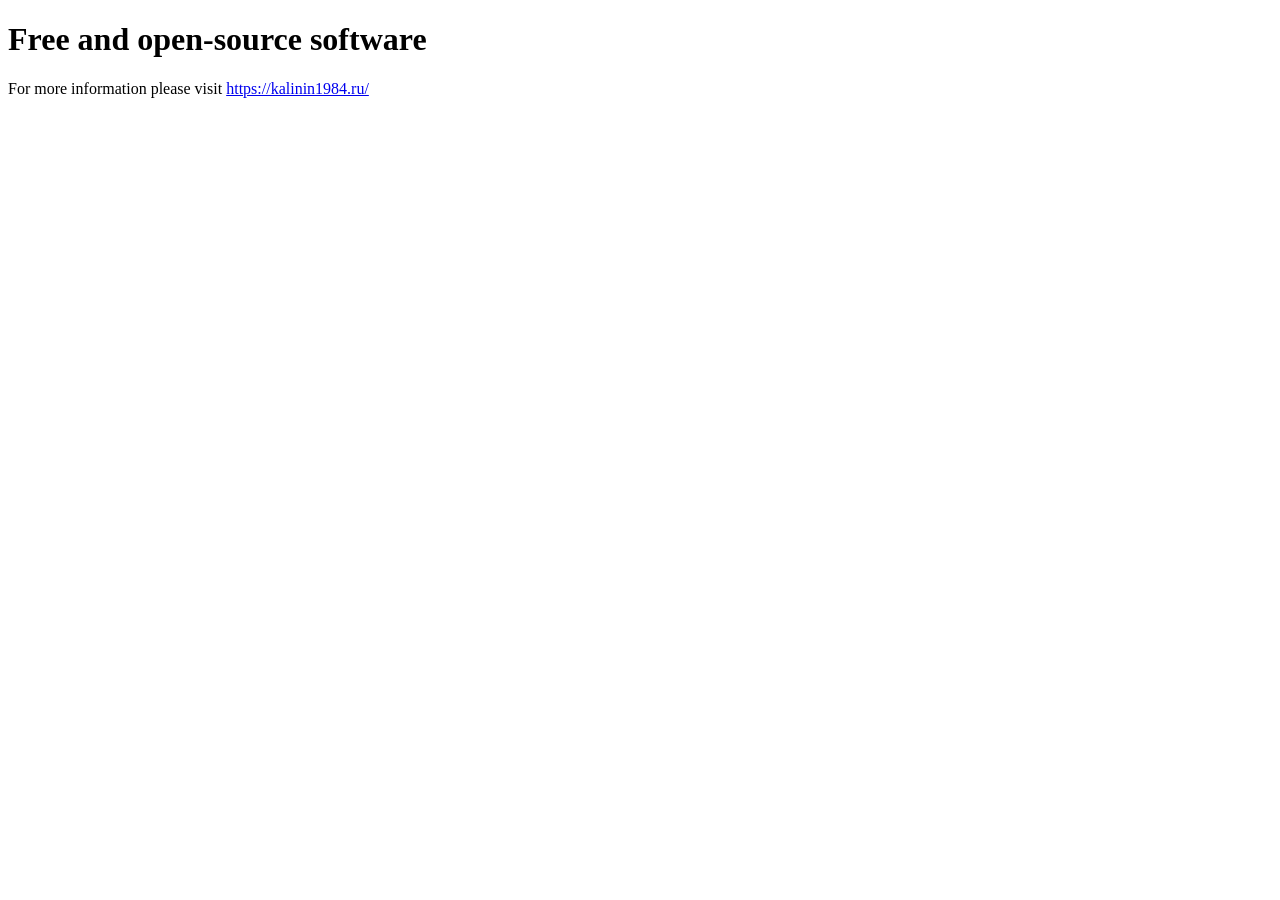
<file: index.html>
<!DOCTYPE html>
<html>
<head>
<meta charset="utf-8" />
<meta name="viewport" content="width=device-width, initial-scale=1.0" />
<link rel="shortcut icon" type="image/x-icon" href="/favicon.png" />
<title>Free and open-source software</title>
<!-- Yandex.Metrika counter -->
<script type="text/javascript" >
   (function(m,e,t,r,i,k,a){m[i]=m[i]||function(){(m[i].a=m[i].a||[]).push(arguments)};
   m[i].l=1*new Date();
   for (var j = 0; j < document.scripts.length; j++) {if (document.scripts[j].src === r) { return; }}
   k=e.createElement(t),a=e.getElementsByTagName(t)[0],k.async=1,k.src=r,a.parentNode.insertBefore(k,a)})
   (window, document, "script", "https://mc.yandex.ru/metrika/tag.js", "ym");

   ym(54941365, "init", {
        clickmap:true,
        trackLinks:true,
        accurateTrackBounce:true,
        webvisor:true
   });
</script>
<noscript><div><img src="https://mc.yandex.ru/watch/54941365" style="position:absolute; left:-9999px;" alt="" /></div></noscript>
<!-- /Yandex.Metrika counter -->
</head>
<body>
<h1>Free and open-source software</h1>
<p>For more information please visit <a href="https://kalinin1984.ru/" target="_blank">https://kalinin1984.ru/</a></p>
</body>
</html>
</file>
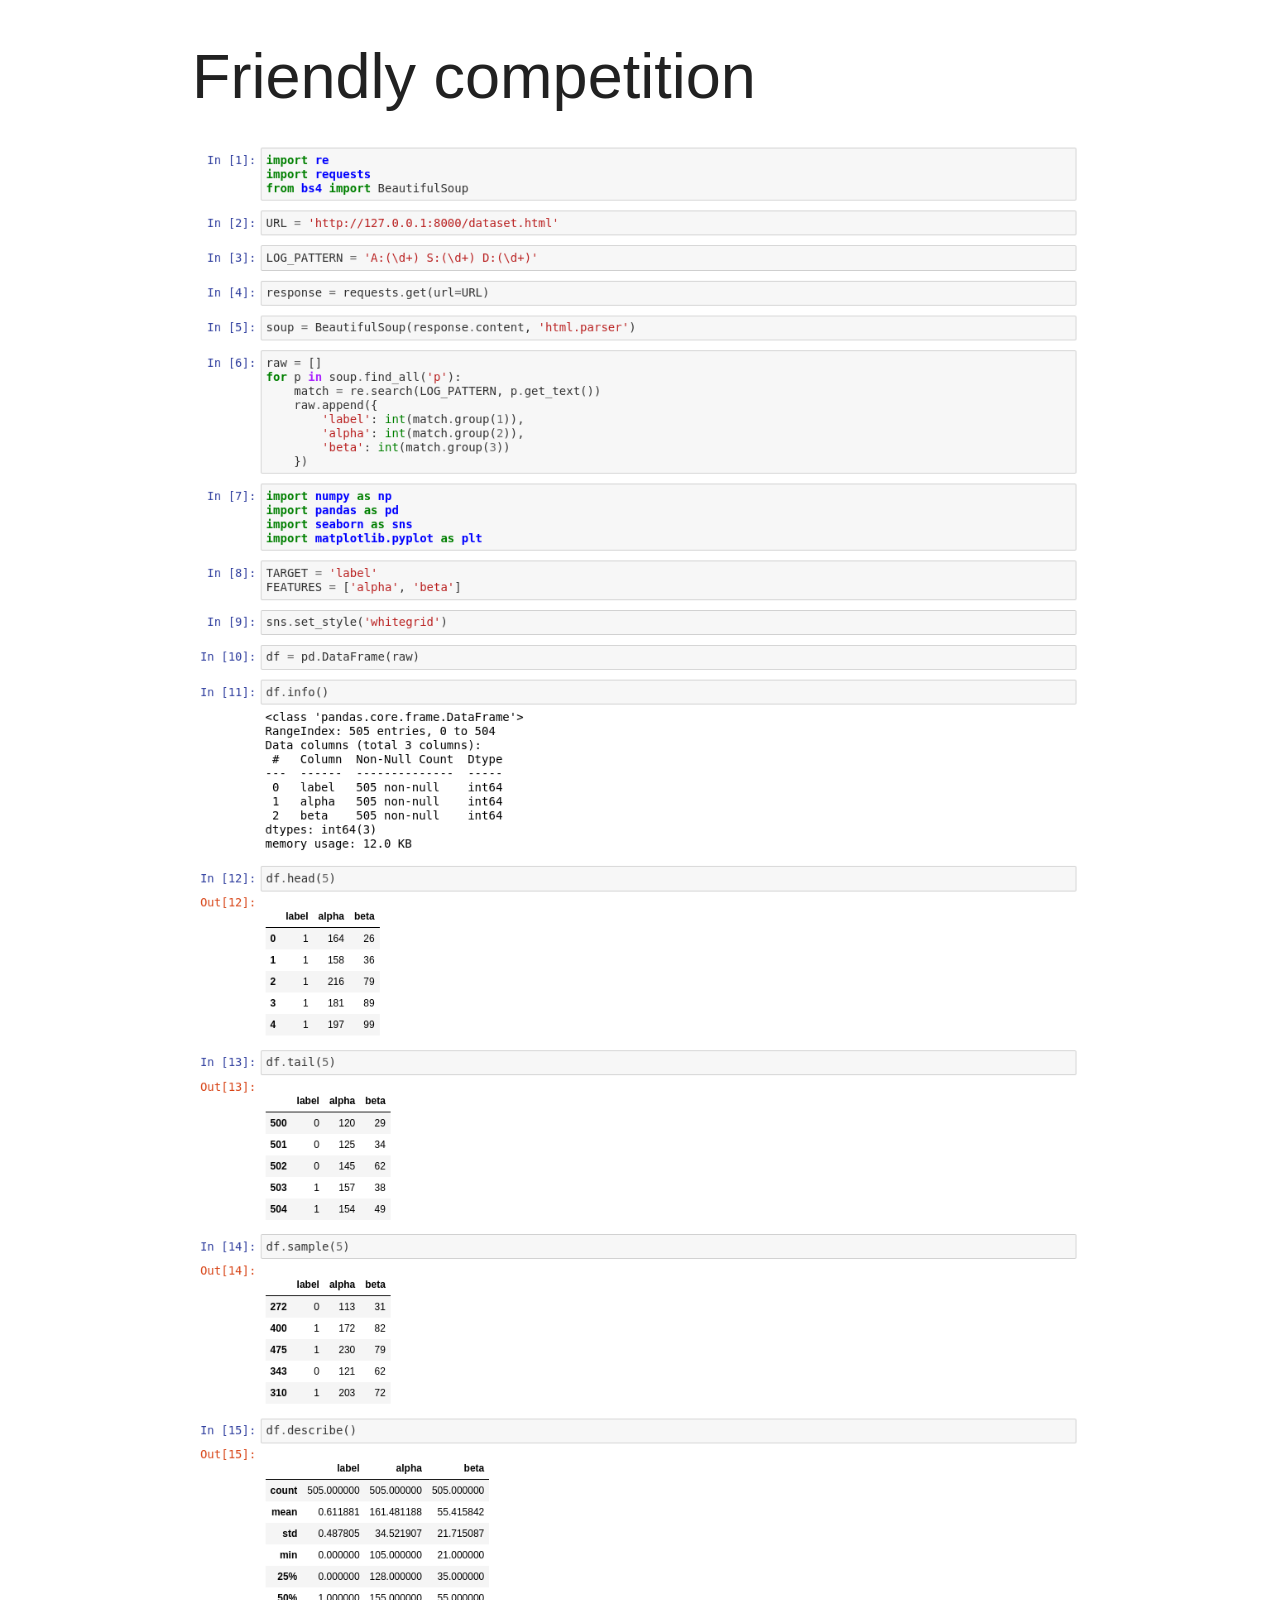
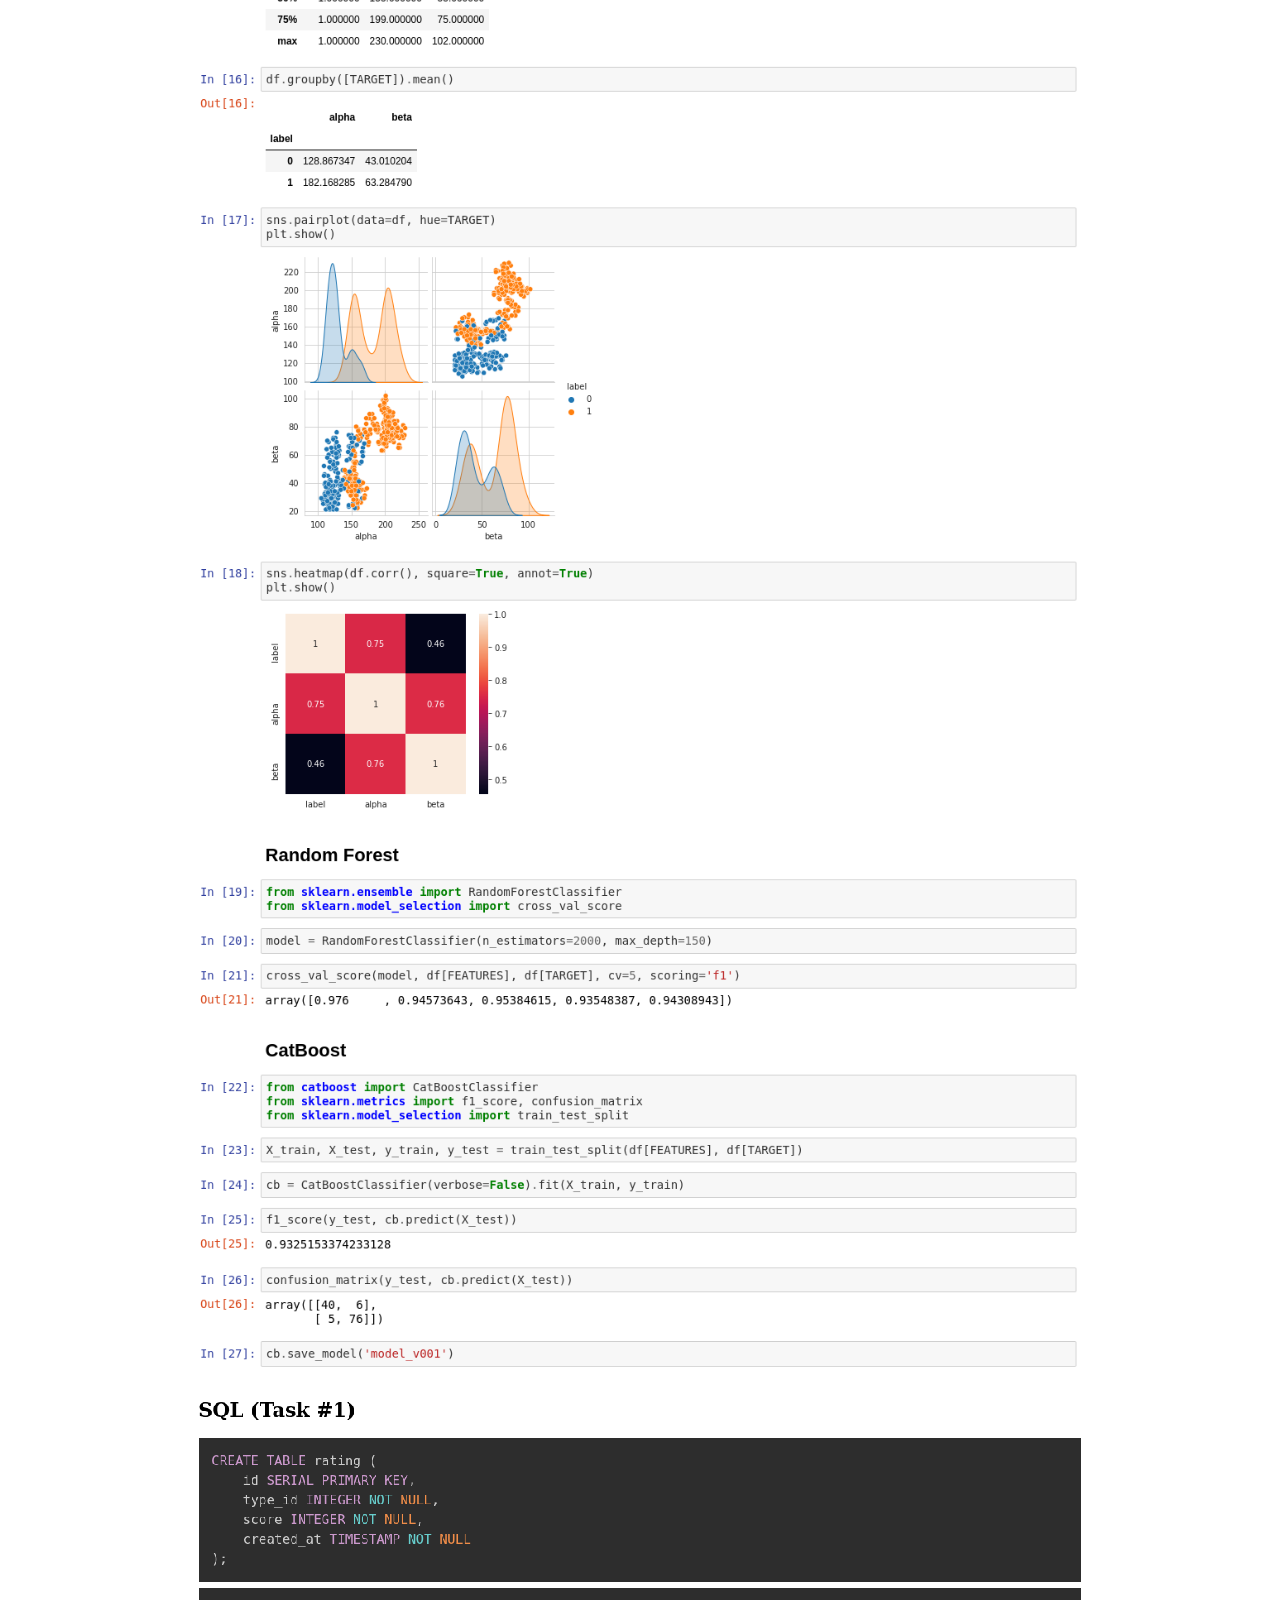
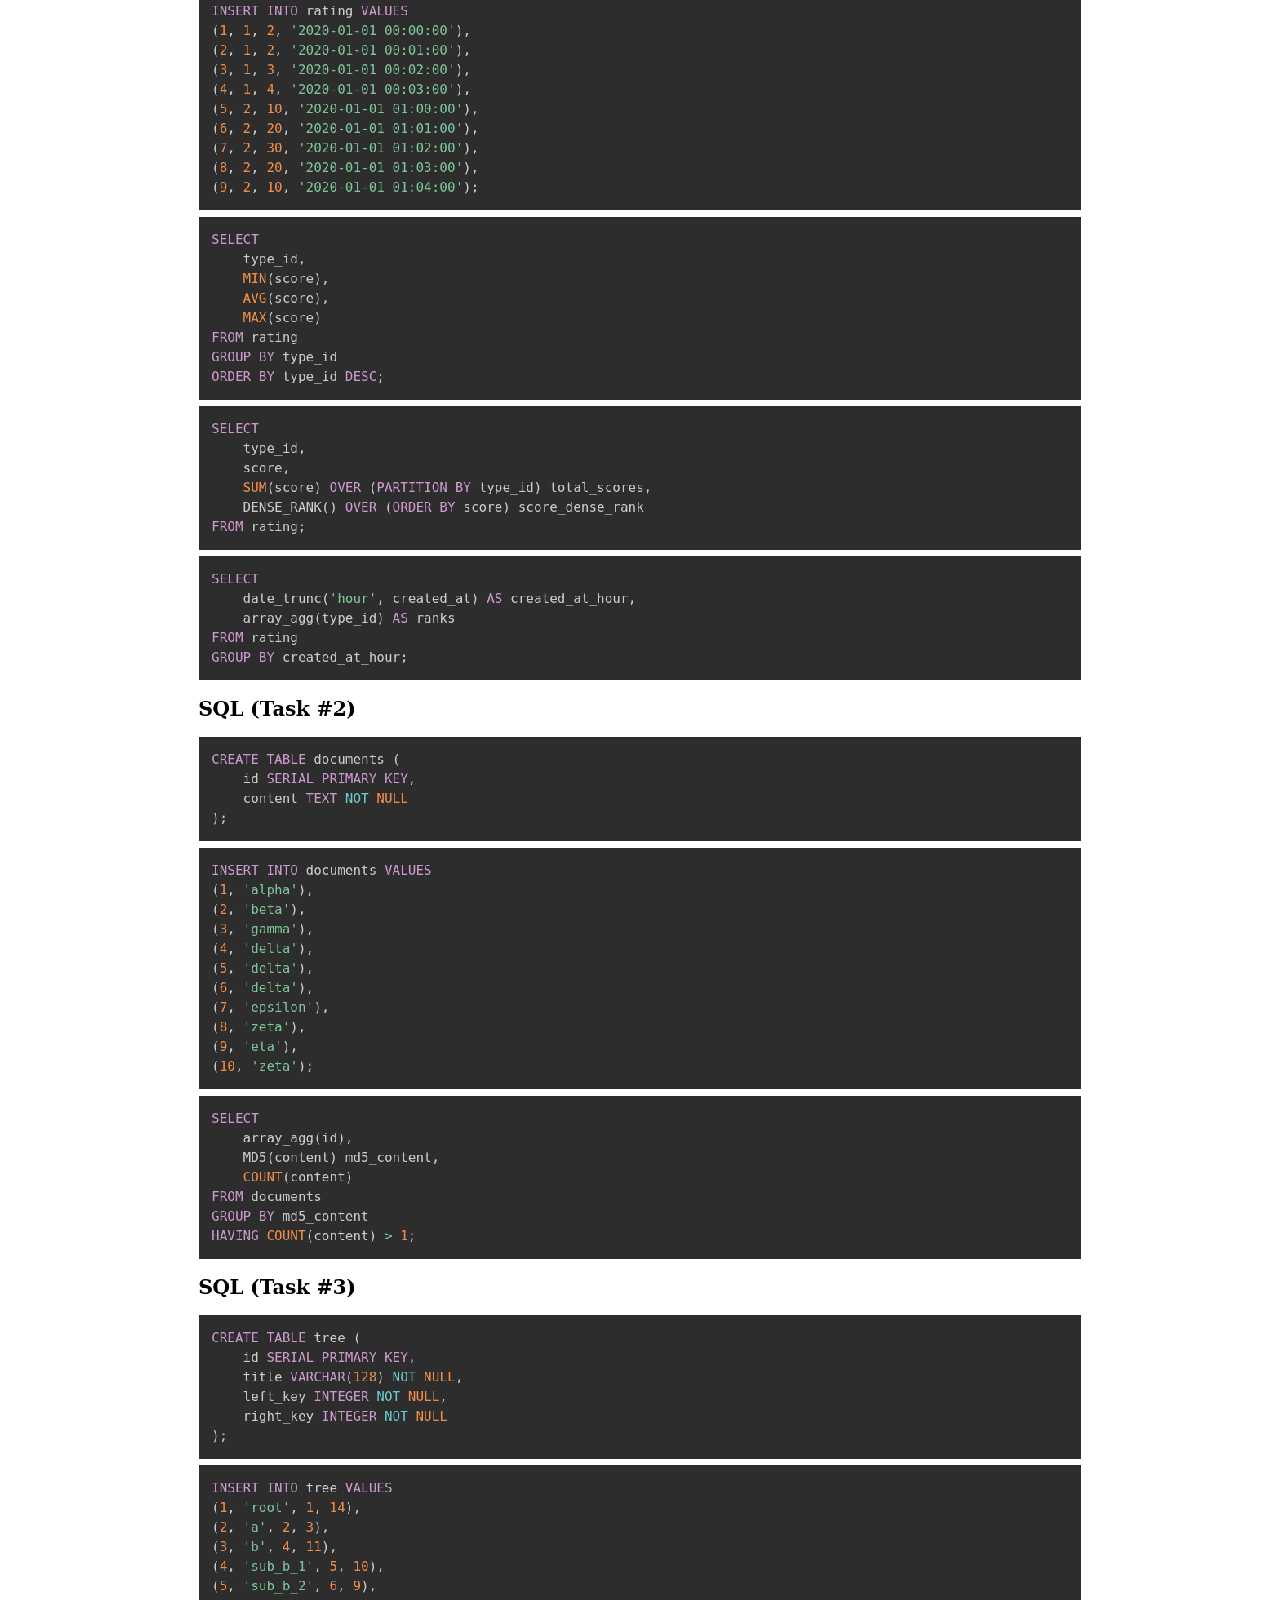
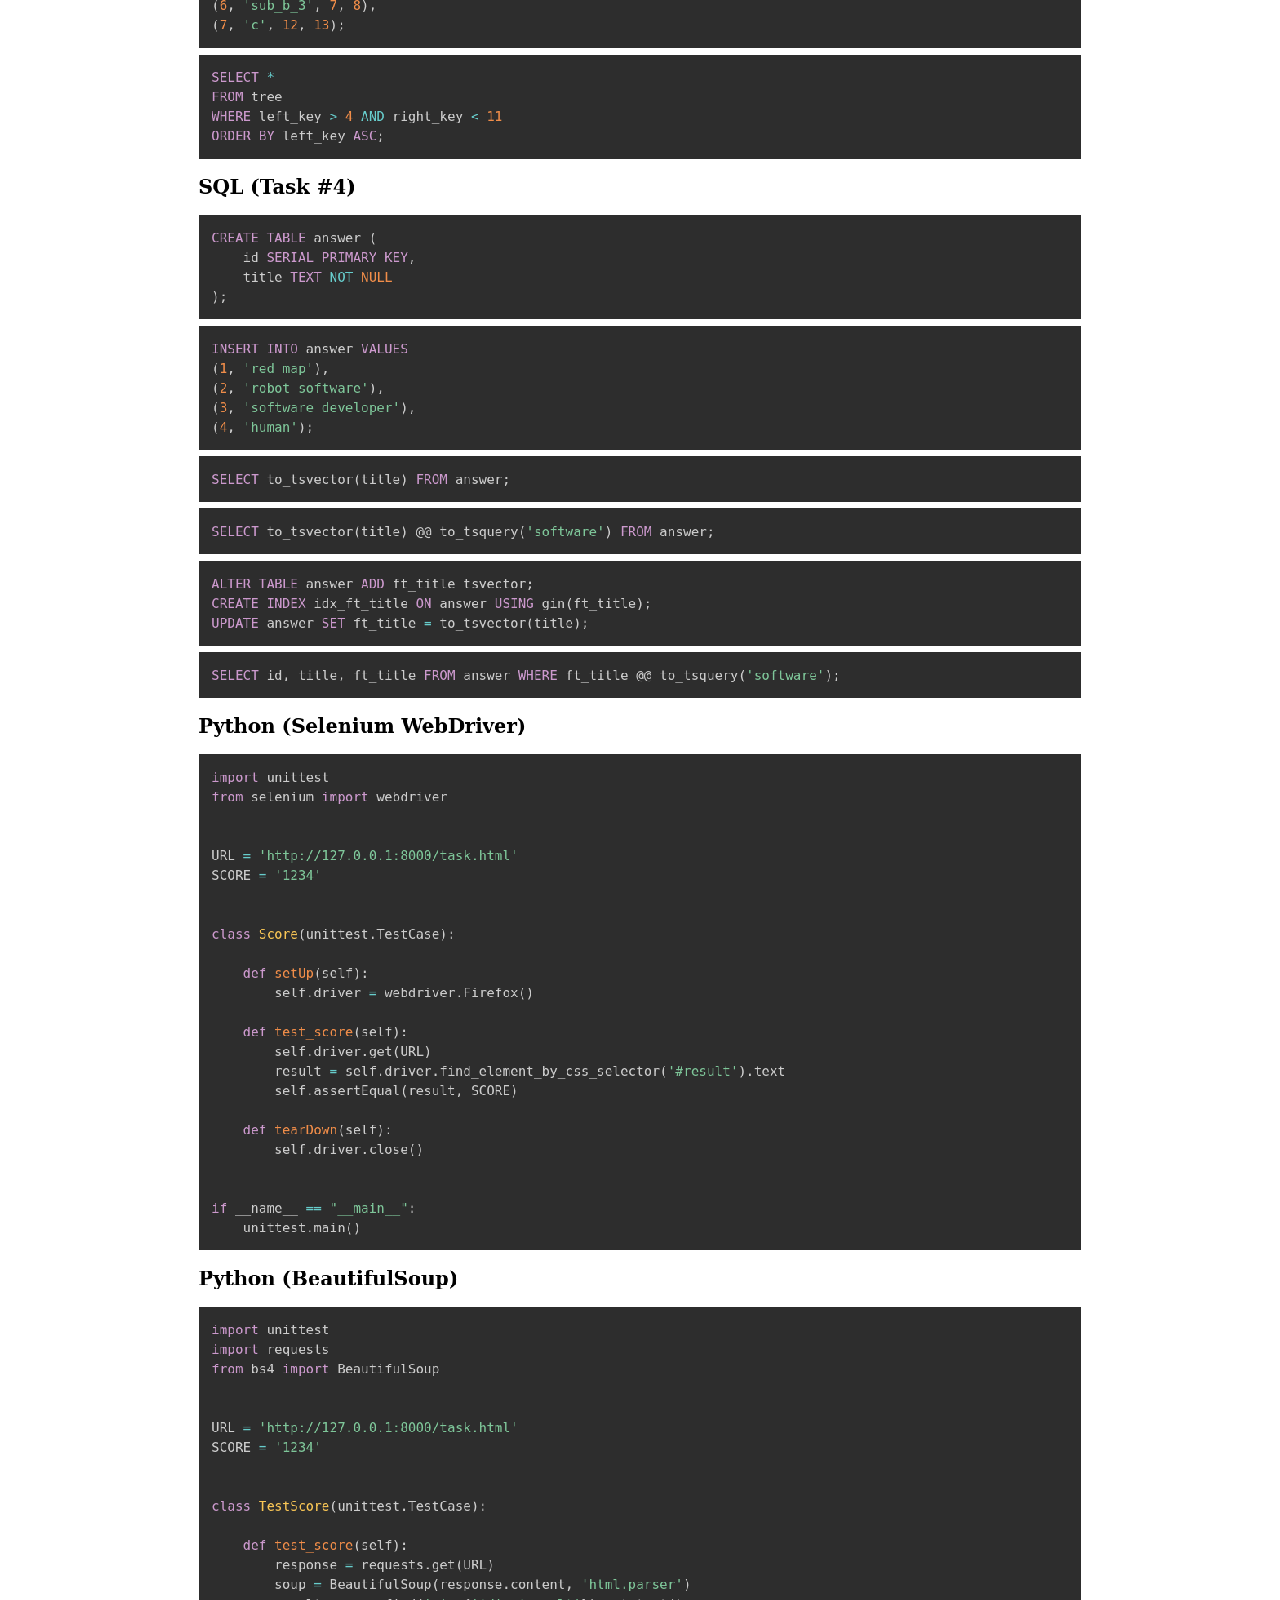
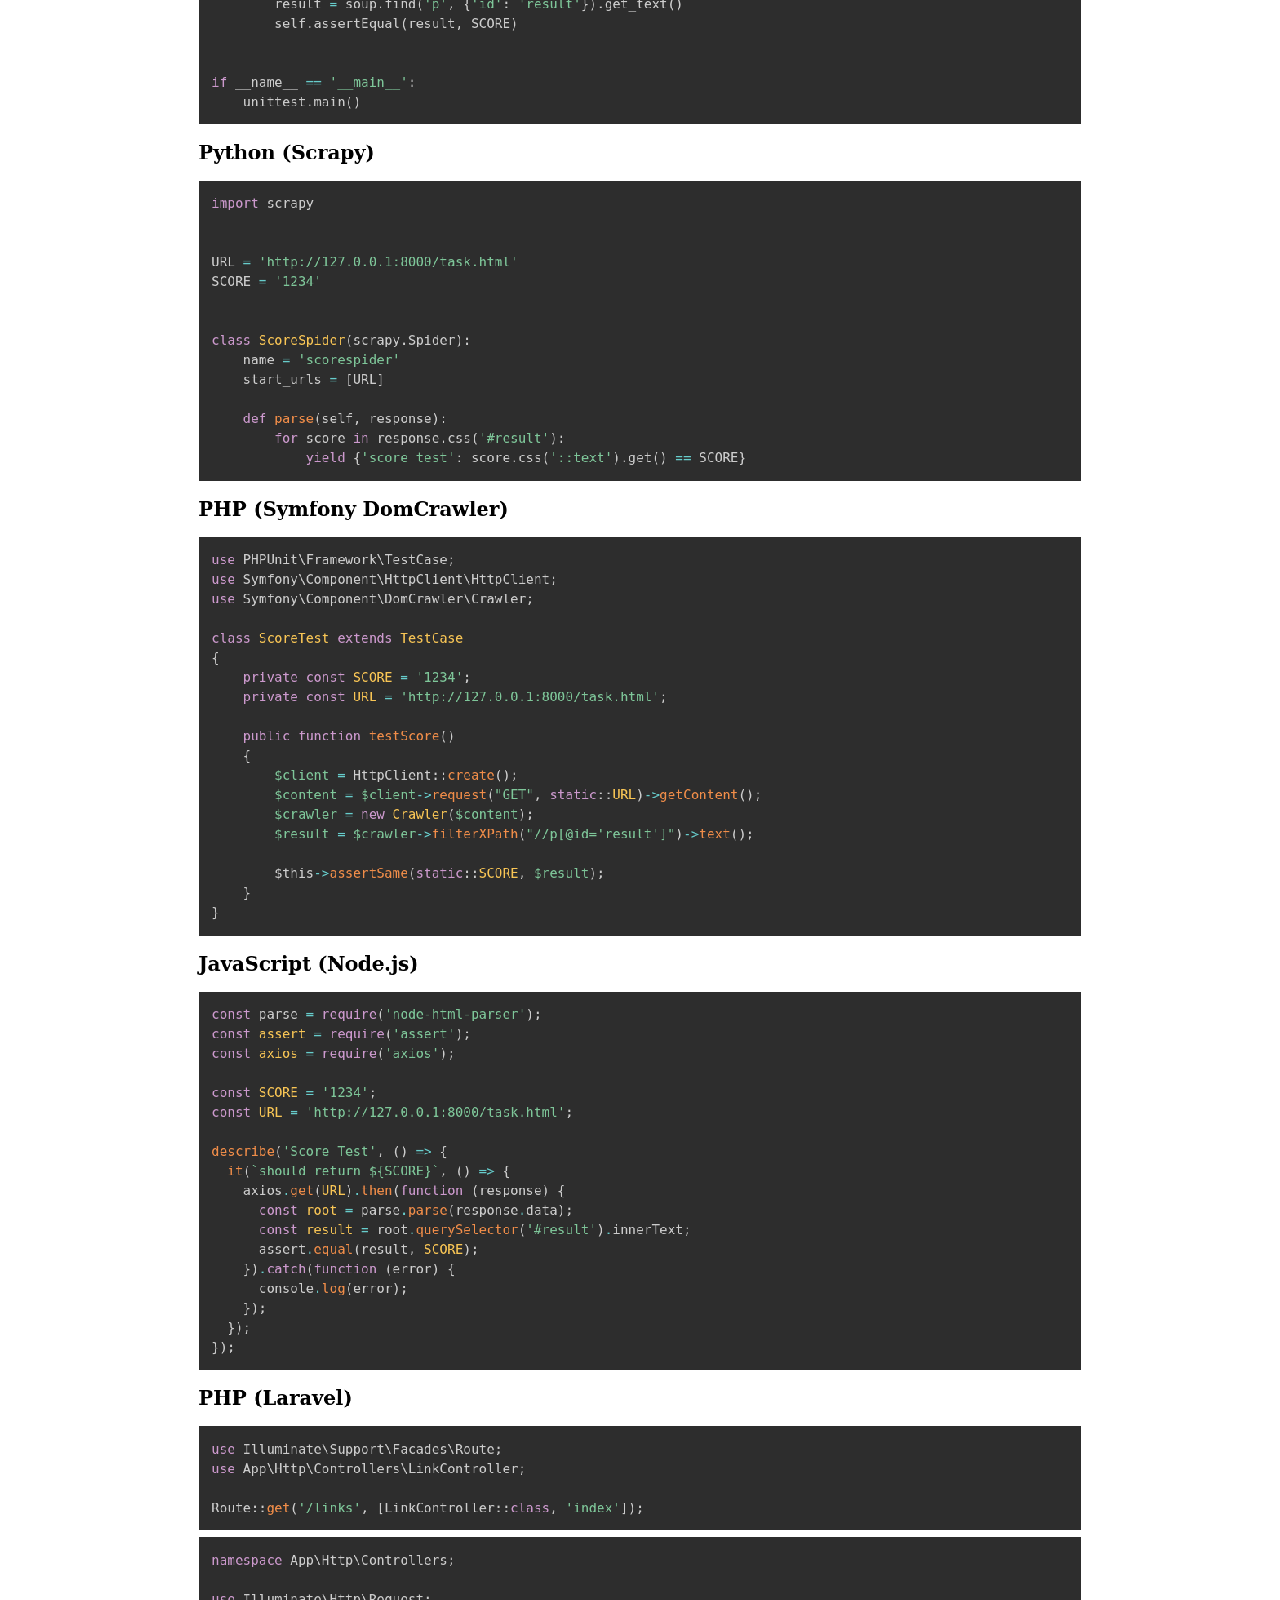
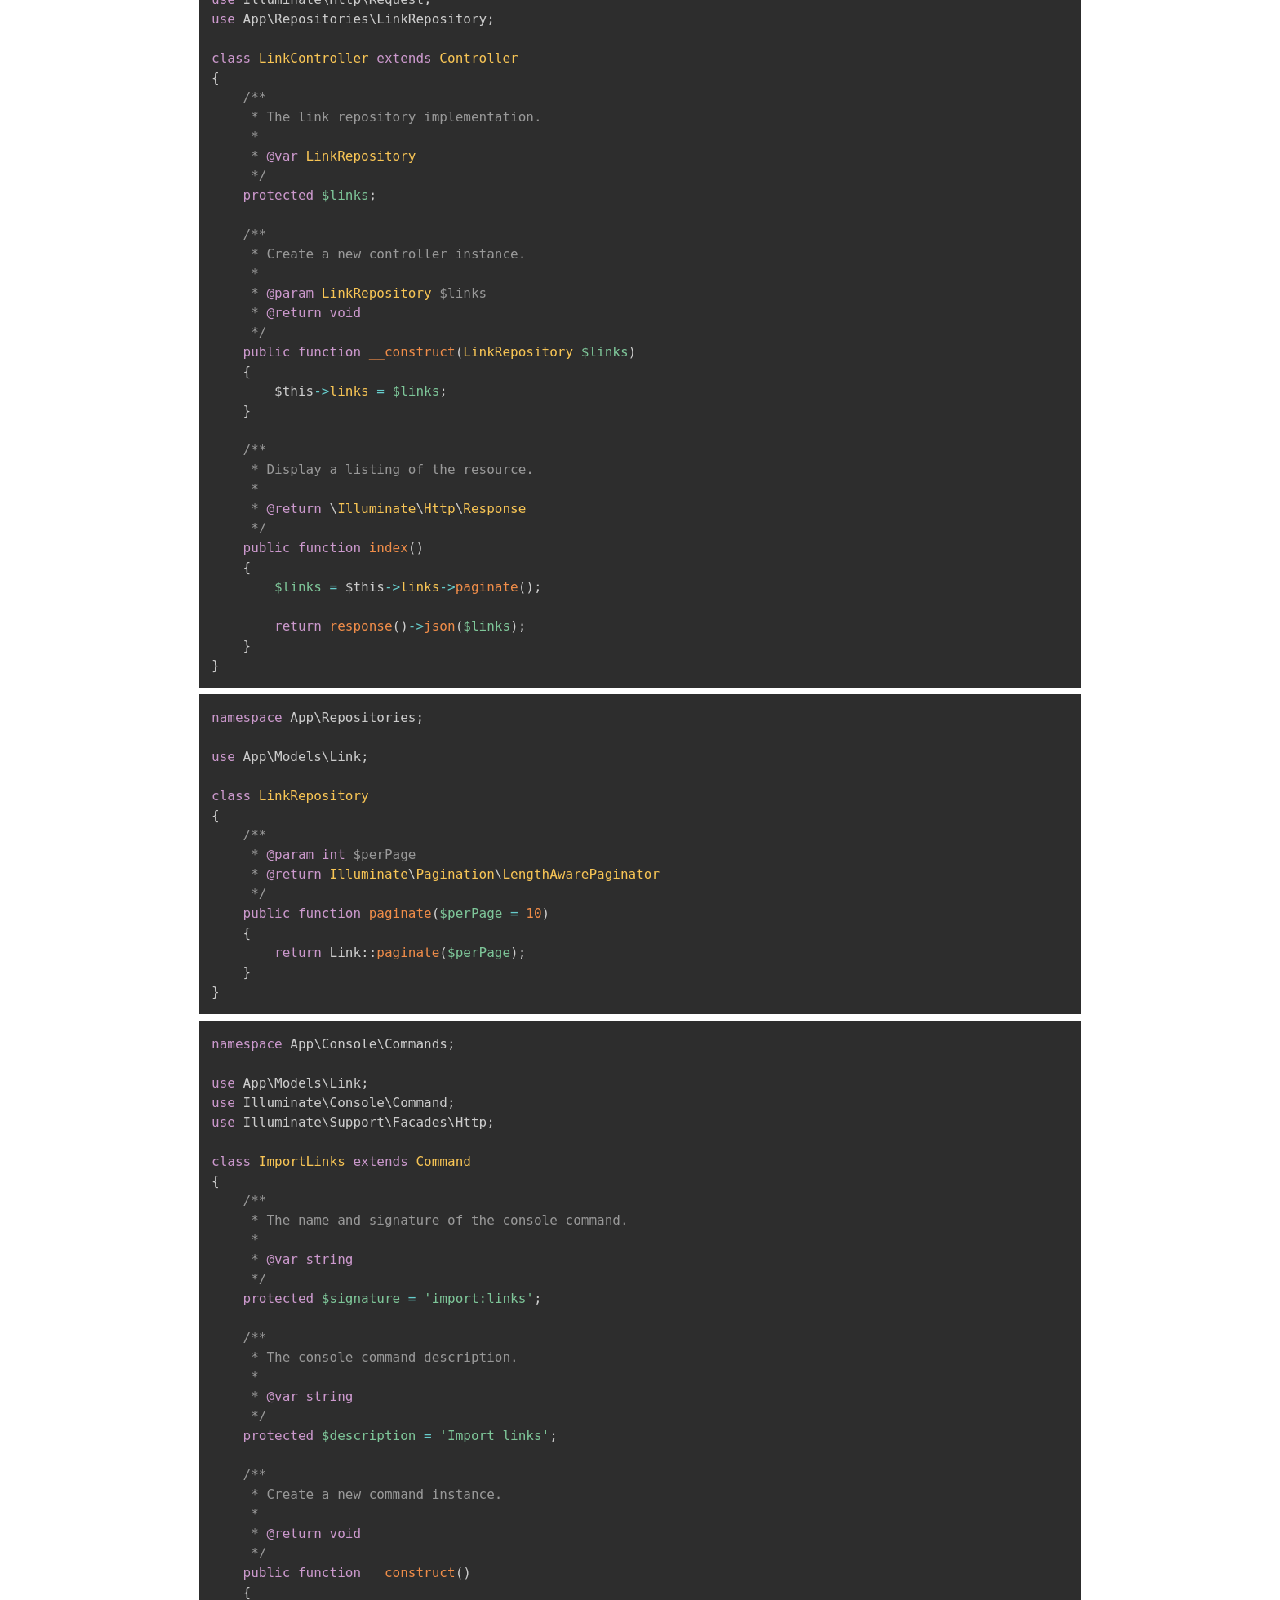
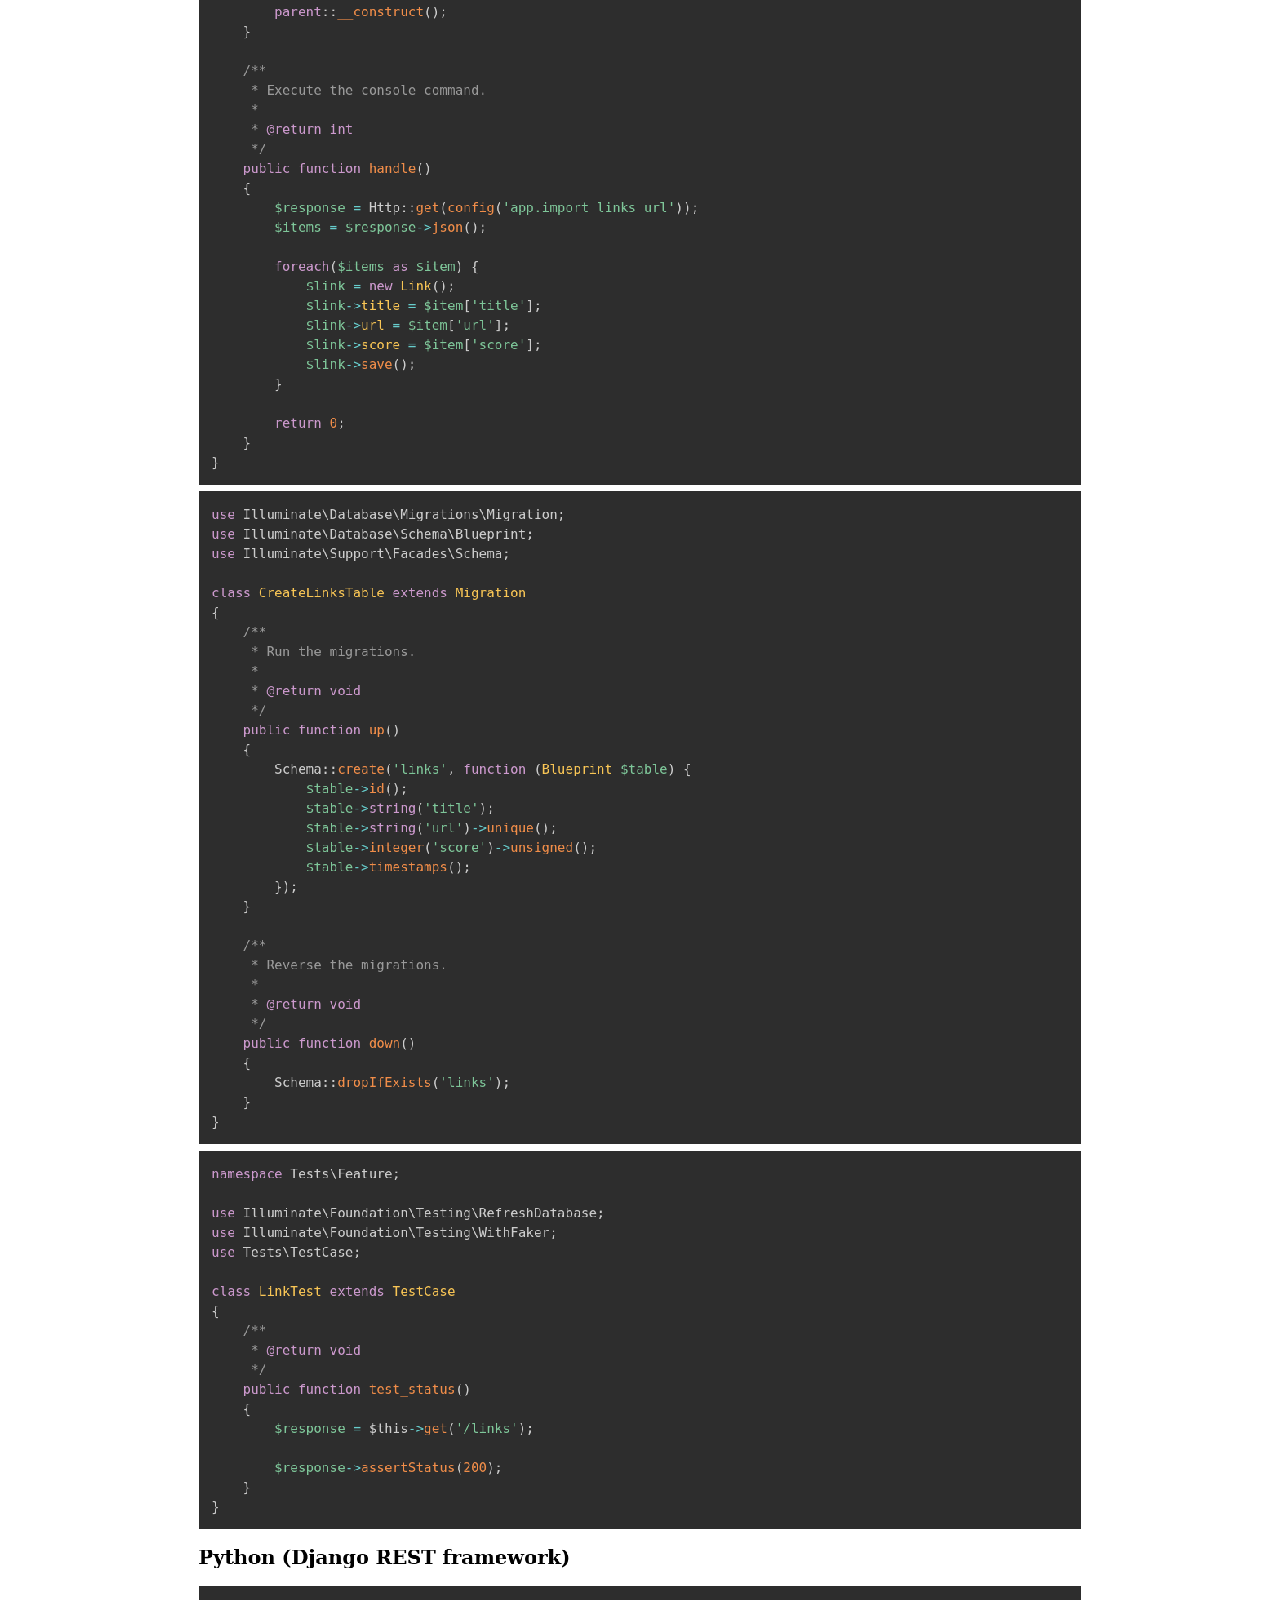
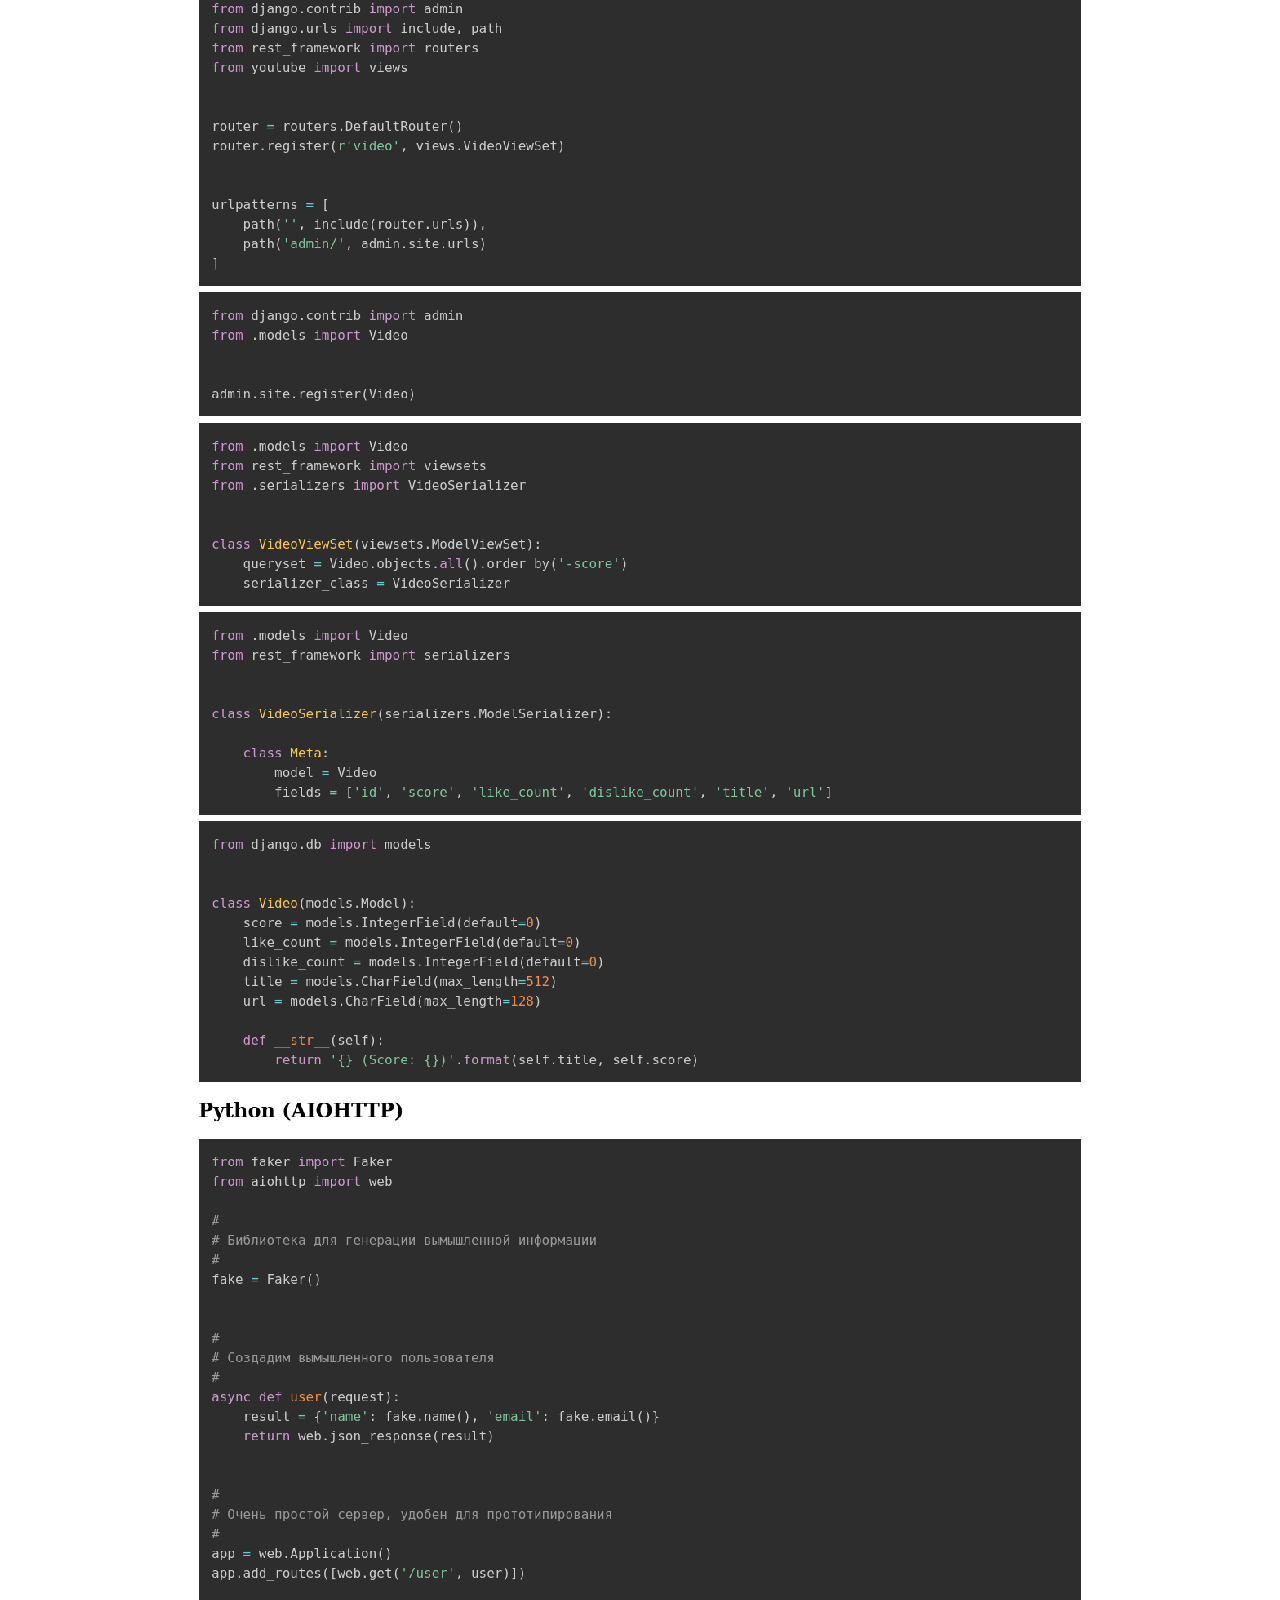
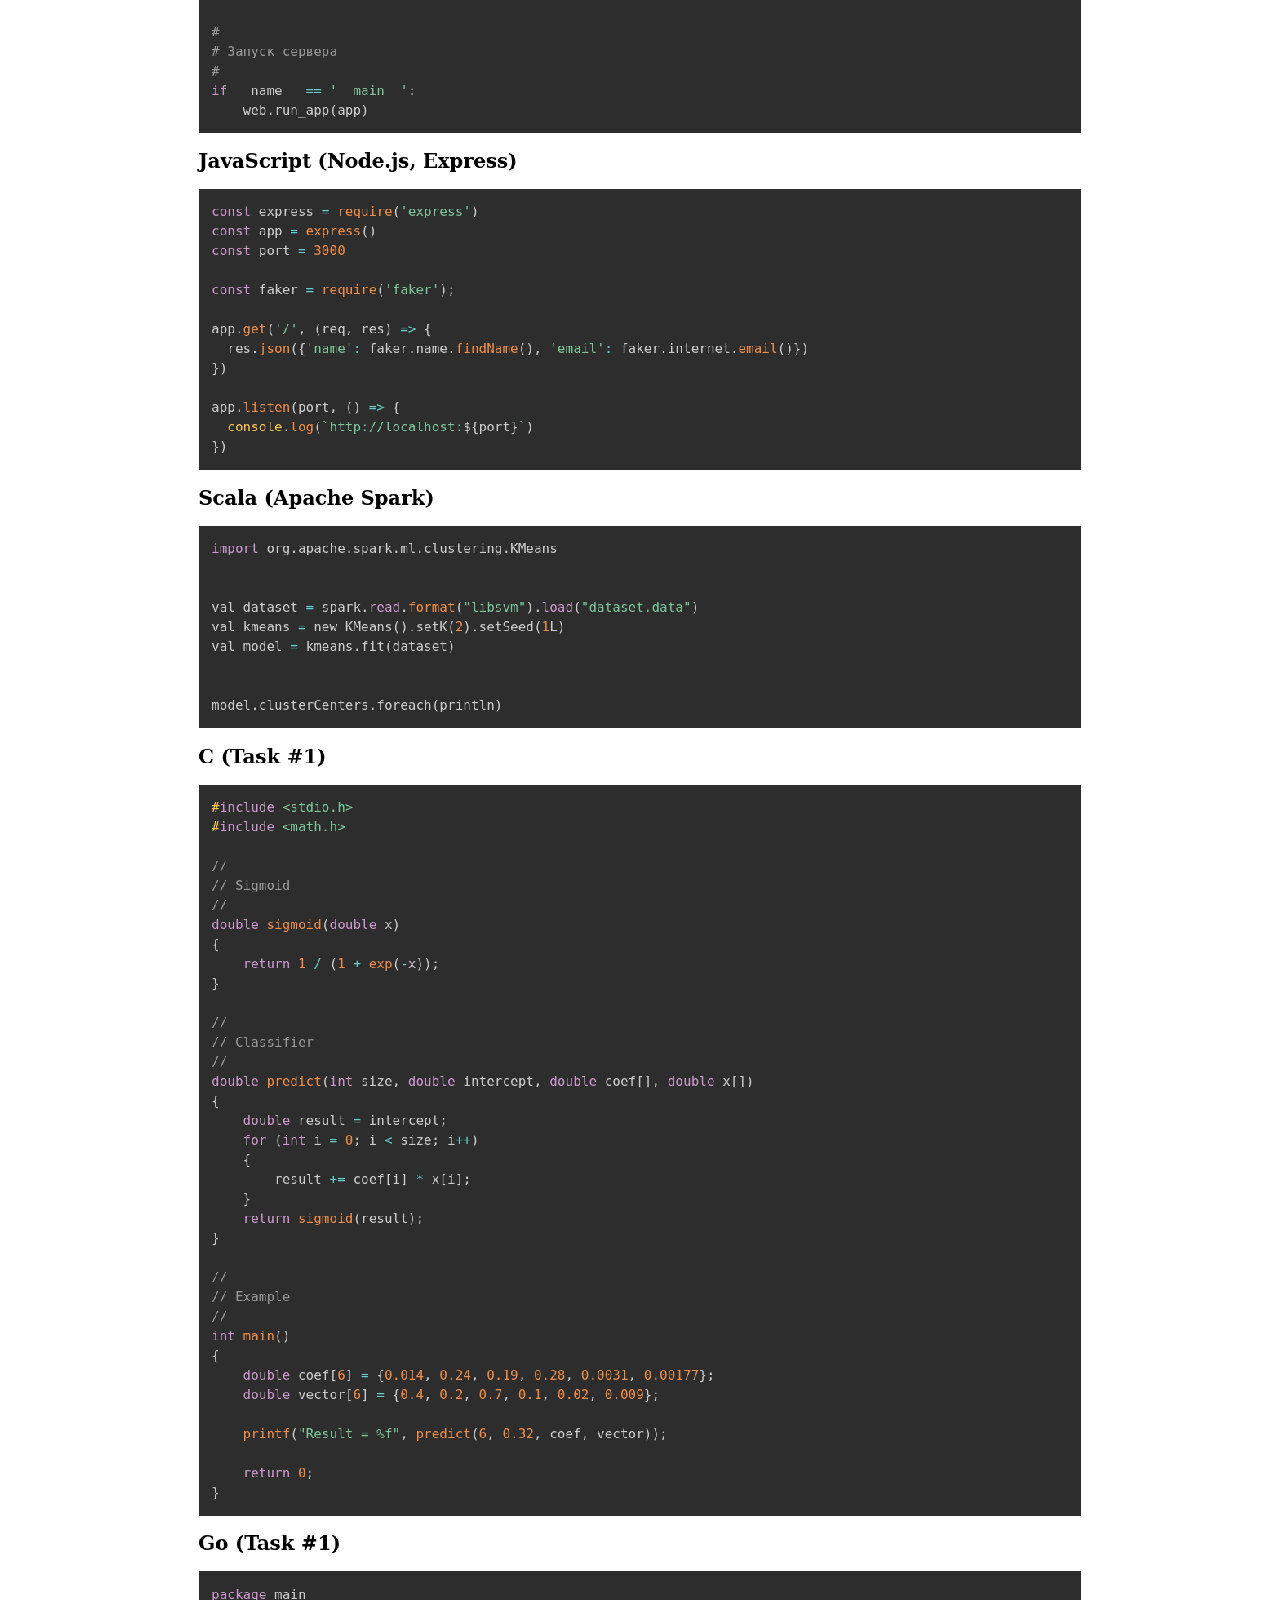
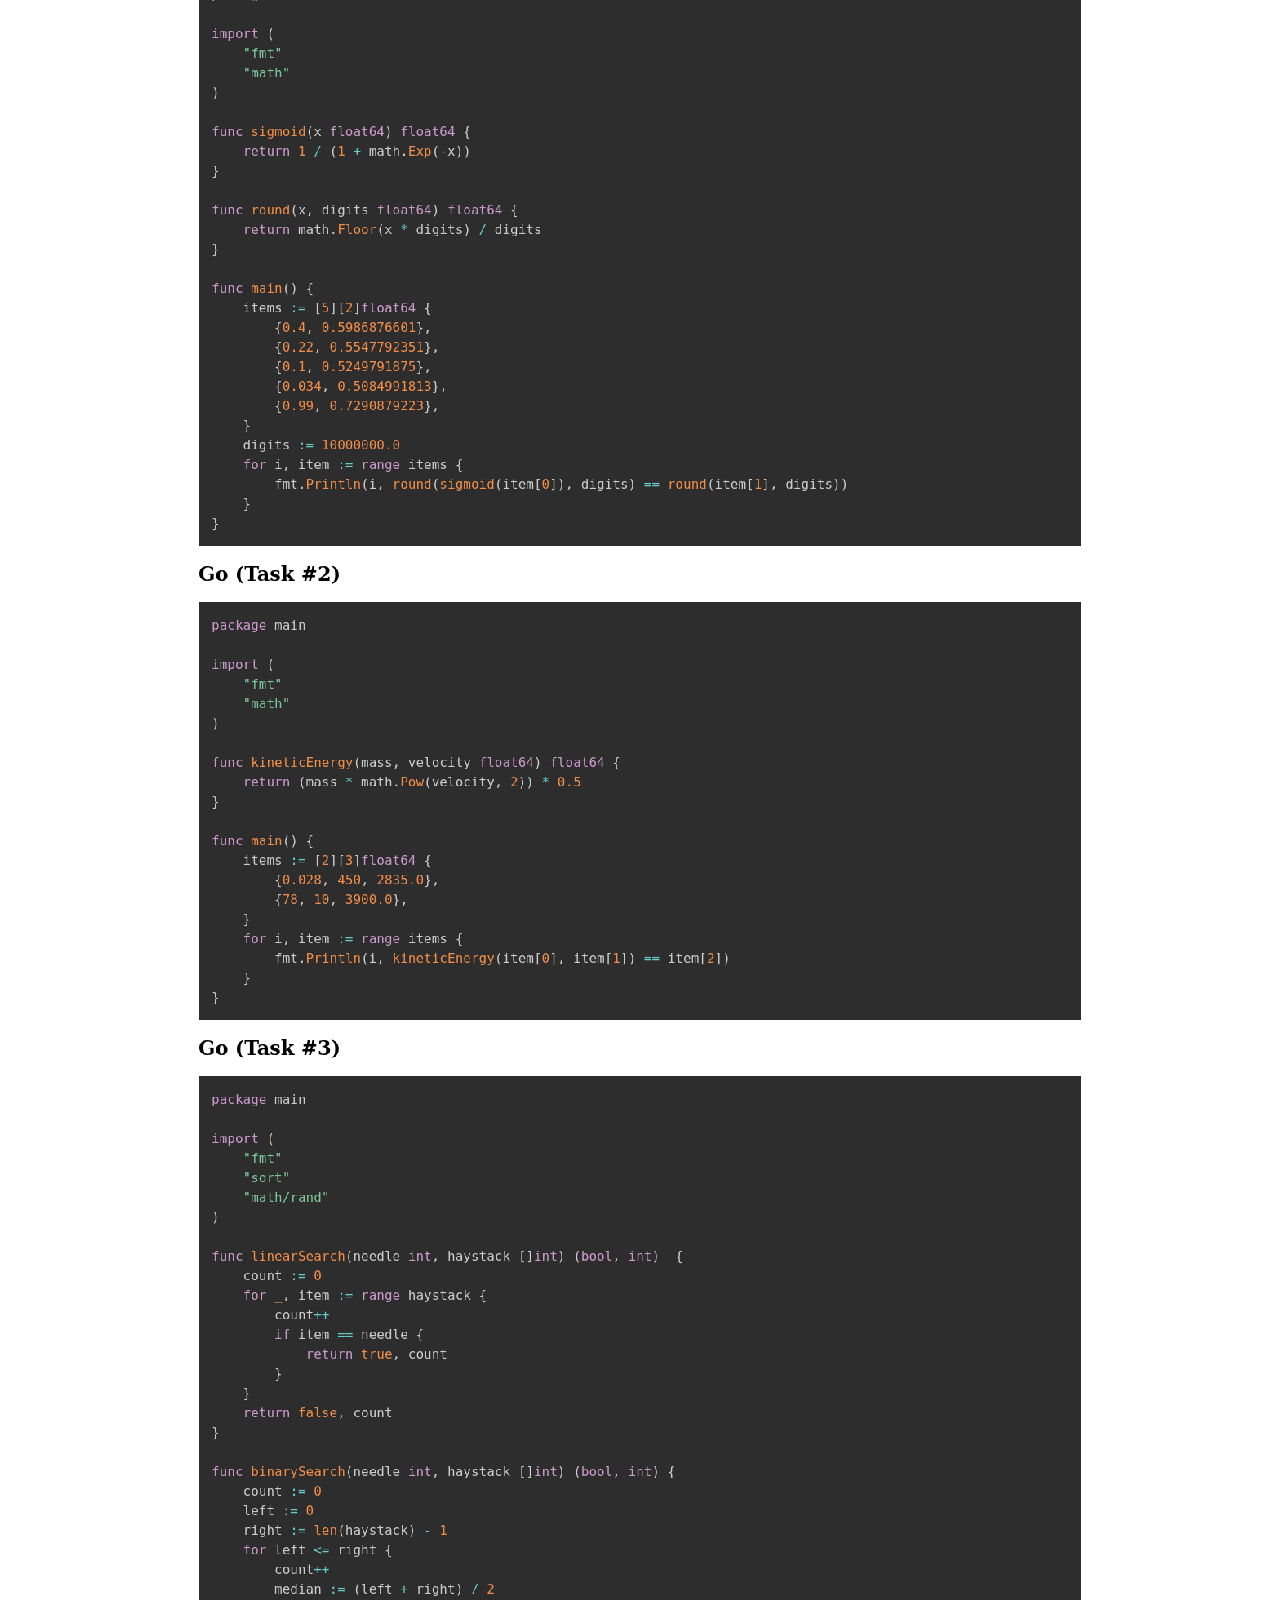
<file: code.html>
<!doctype html>
<html lang="en">
<head>
<meta charset="utf-8" />
<meta name="viewport" content="width=device-width, initial-scale=1.0" />
<link rel="shortcut icon" type="image/png" href="favicon.png" />
<link rel="stylesheet" href="materialize.min.css" />
<title>Friendly competition</title>
<!-- Global site tag (gtag.js) - Google Analytics -->
<script async src="https://www.googletagmanager.com/gtag/js?id=UA-145835314-1"></script>
<script>
  window.dataLayer = window.dataLayer || [];
  function gtag(){dataLayer.push(arguments);}
  gtag('js', new Date());

  gtag('config', 'UA-145835314-1');
</script>
<!-- Yandex.Metrika counter -->
<script type="text/javascript" >
   (function(m,e,t,r,i,k,a){m[i]=m[i]||function(){(m[i].a=m[i].a||[]).push(arguments)};
   m[i].l=1*new Date();k=e.createElement(t),a=e.getElementsByTagName(t)[0],k.async=1,k.src=r,a.parentNode.insertBefore(k,a)})
   (window, document, "script", "https://mc.yandex.ru/metrika/tag.js", "ym");

   ym(54941365, "init", {
        clickmap:true,
        trackLinks:true,
        accurateTrackBounce:true,
        webvisor:true
   });
</script>
<noscript><div><img src="https://mc.yandex.ru/watch/54941365" style="position:absolute; left:-9999px;" alt="" /></div></noscript>
<!-- /Yandex.Metrika counter -->
</head>
<body>
    <div class="container">
        <h1>Friendly competition</h1>
        <img class="responsive-img" src="images/code_1.png" alt="Code" />
        <img class="responsive-img" src="images/code_0.png" alt="Code" />
    </div>
</body>
</html>
</file>
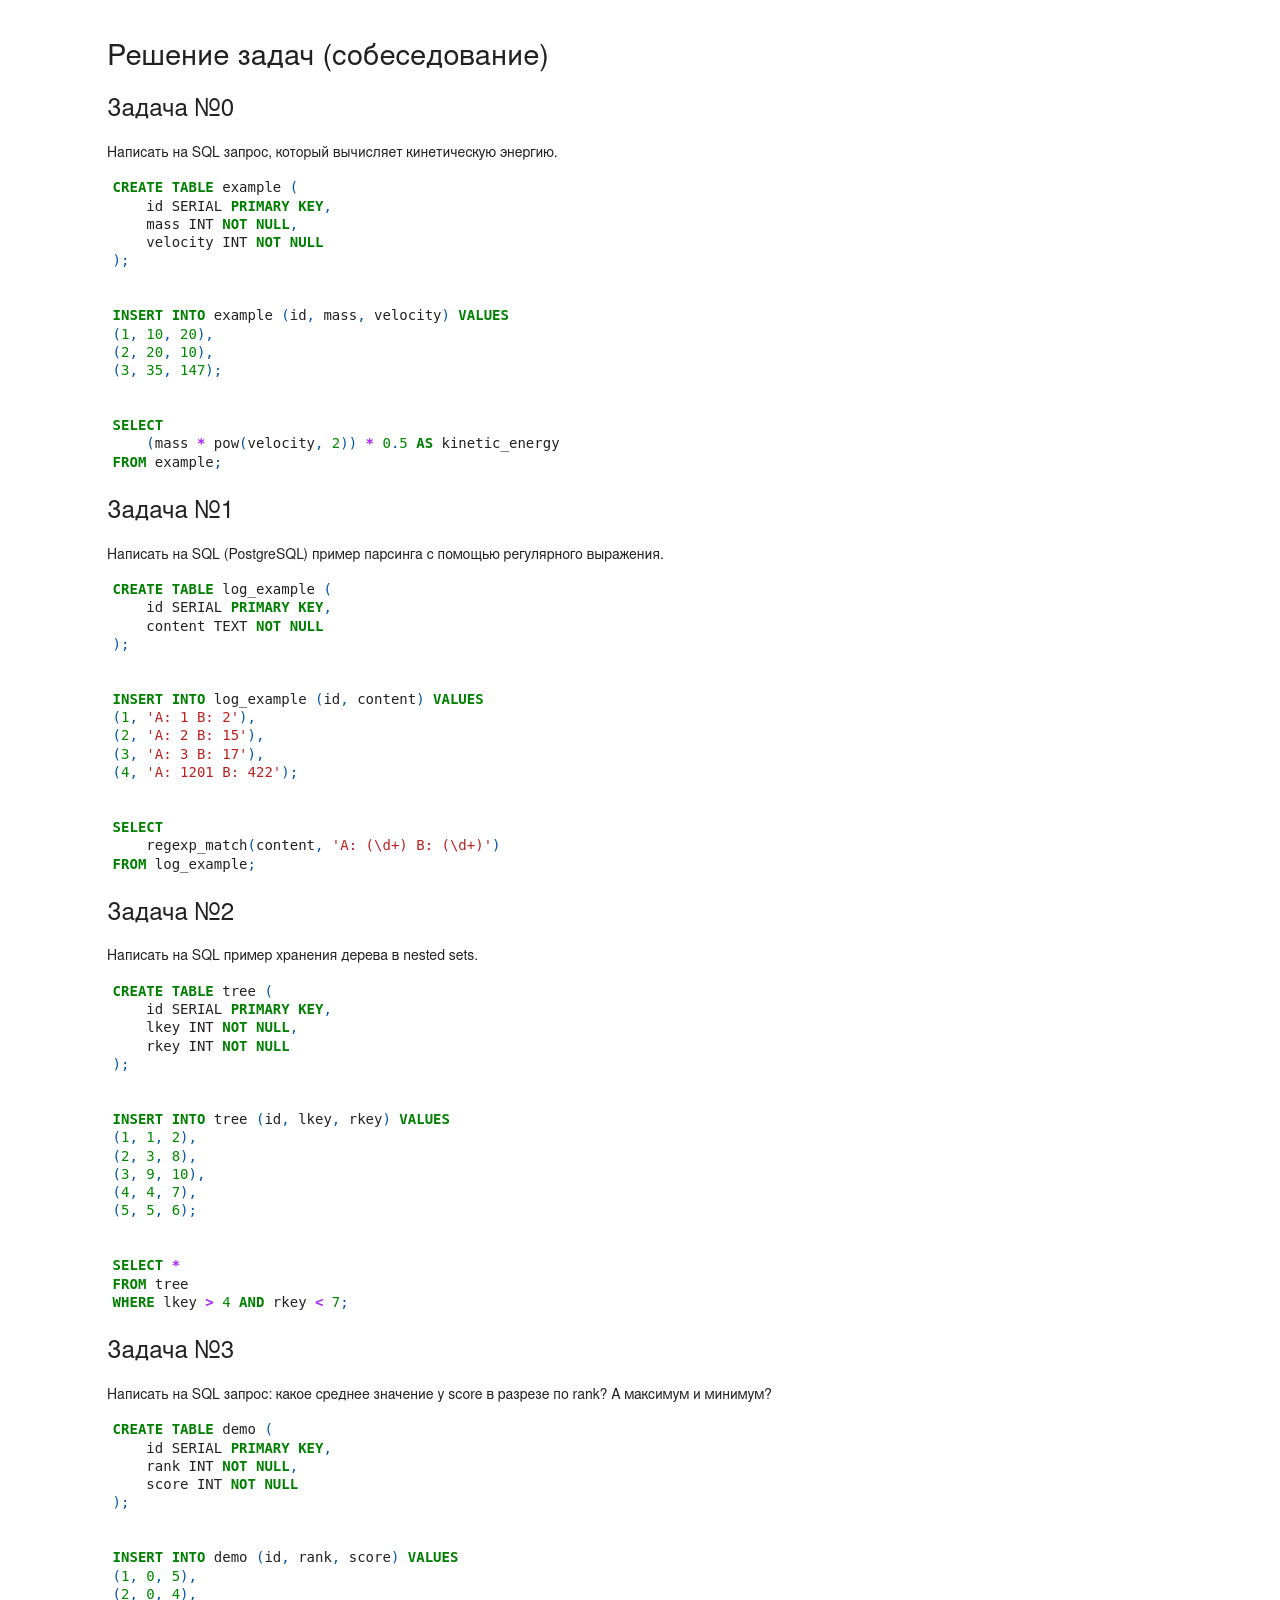
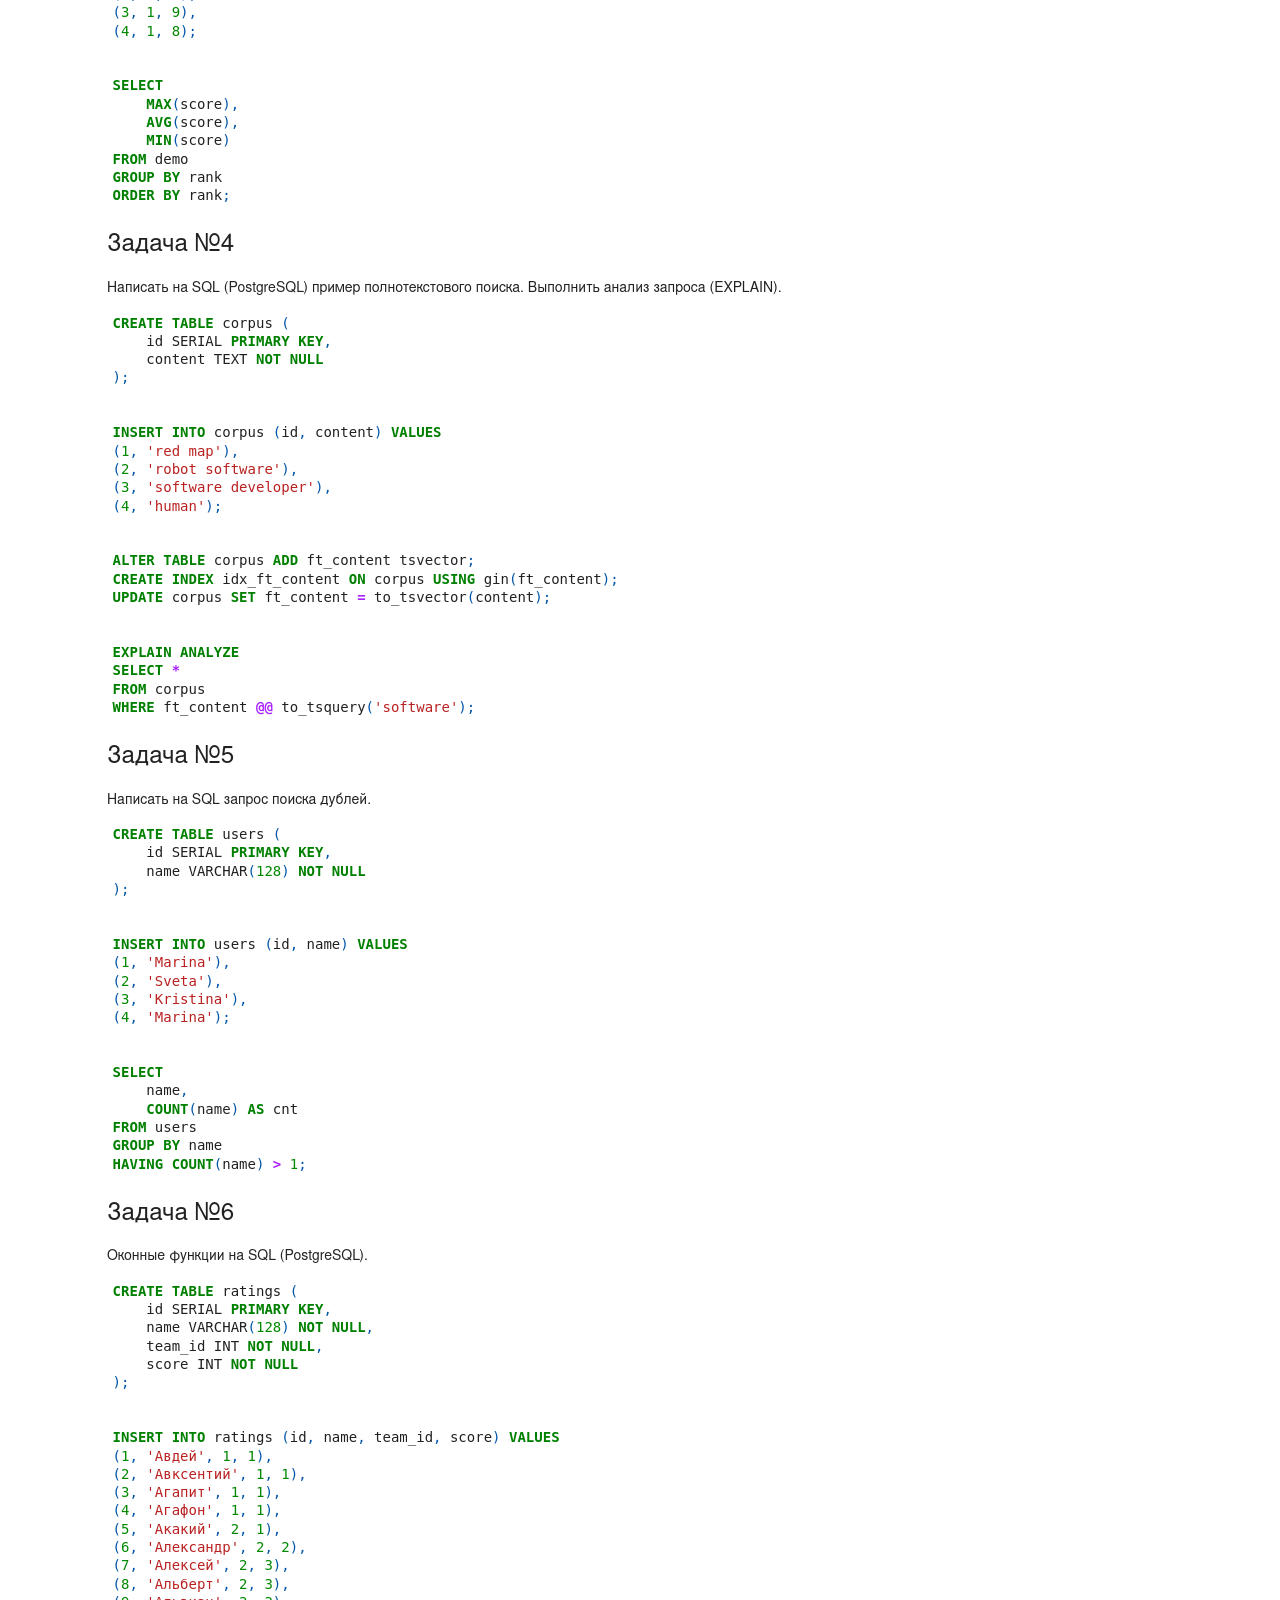
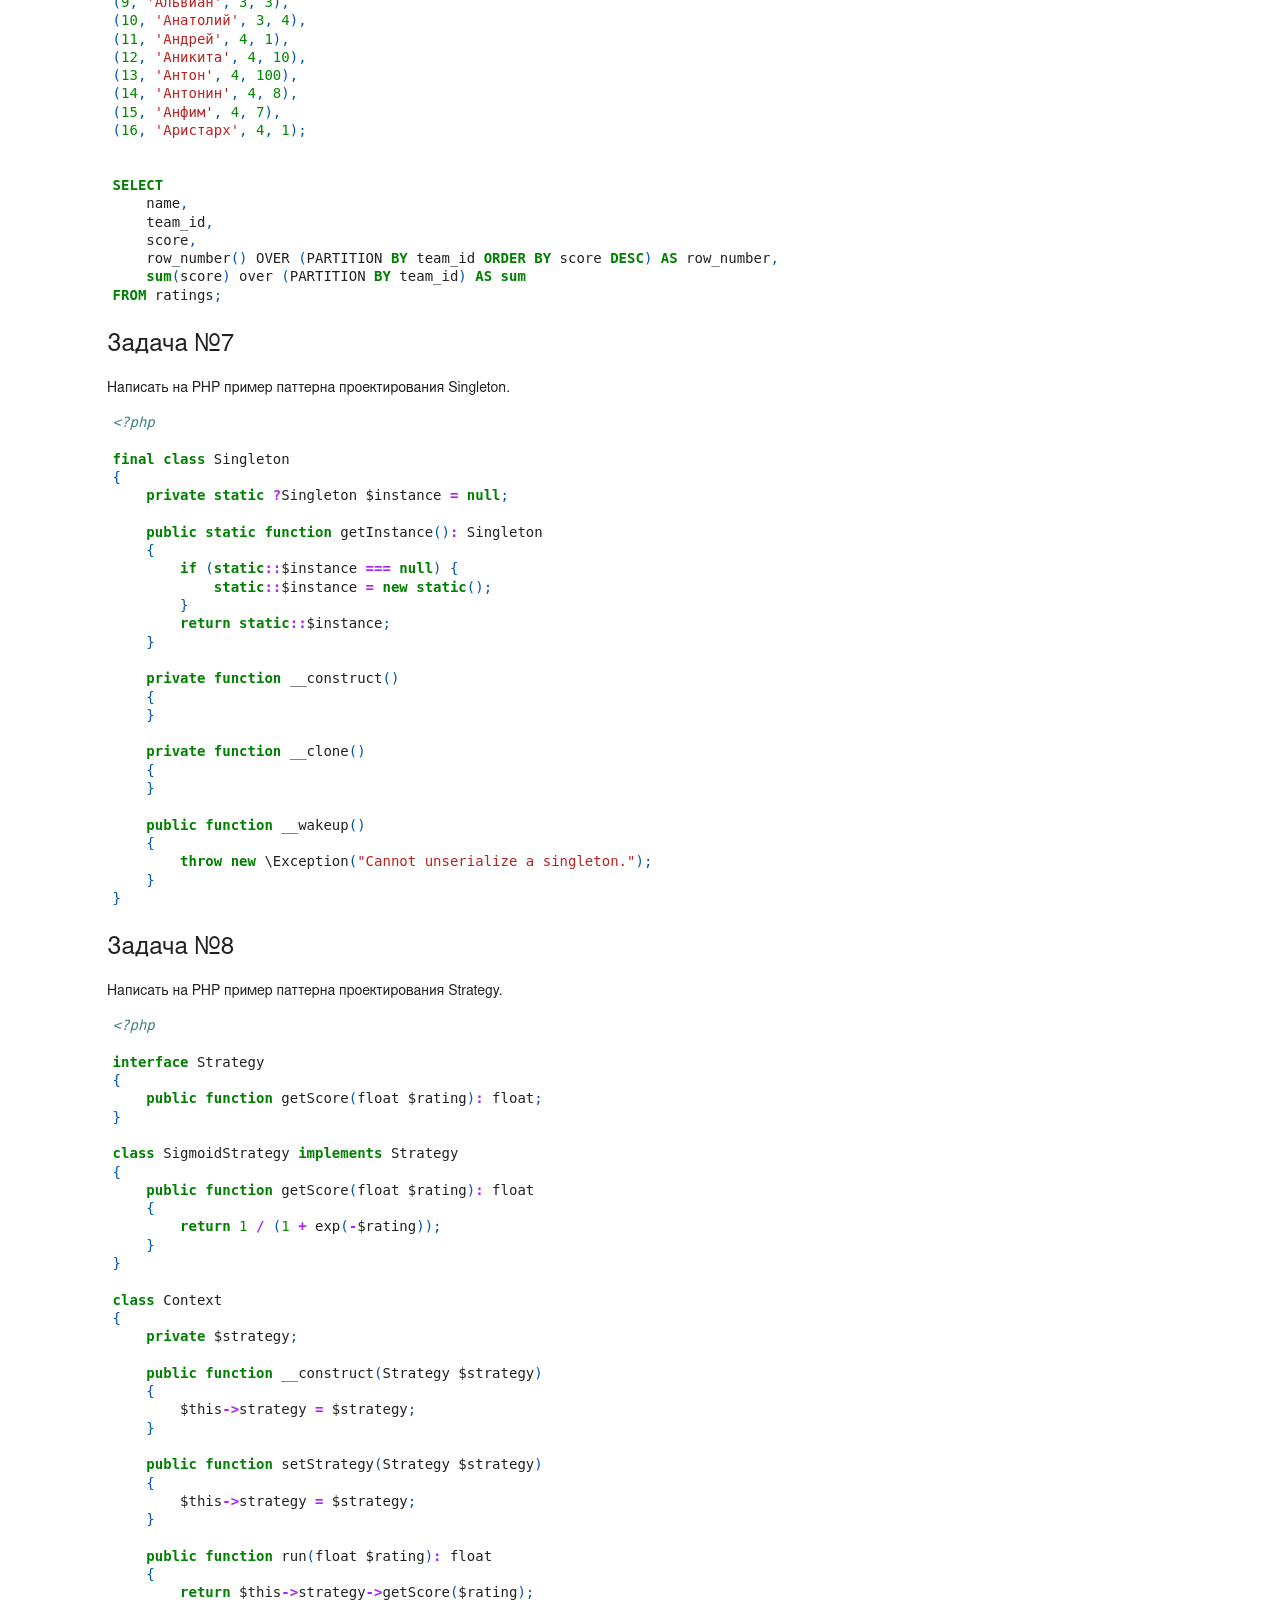
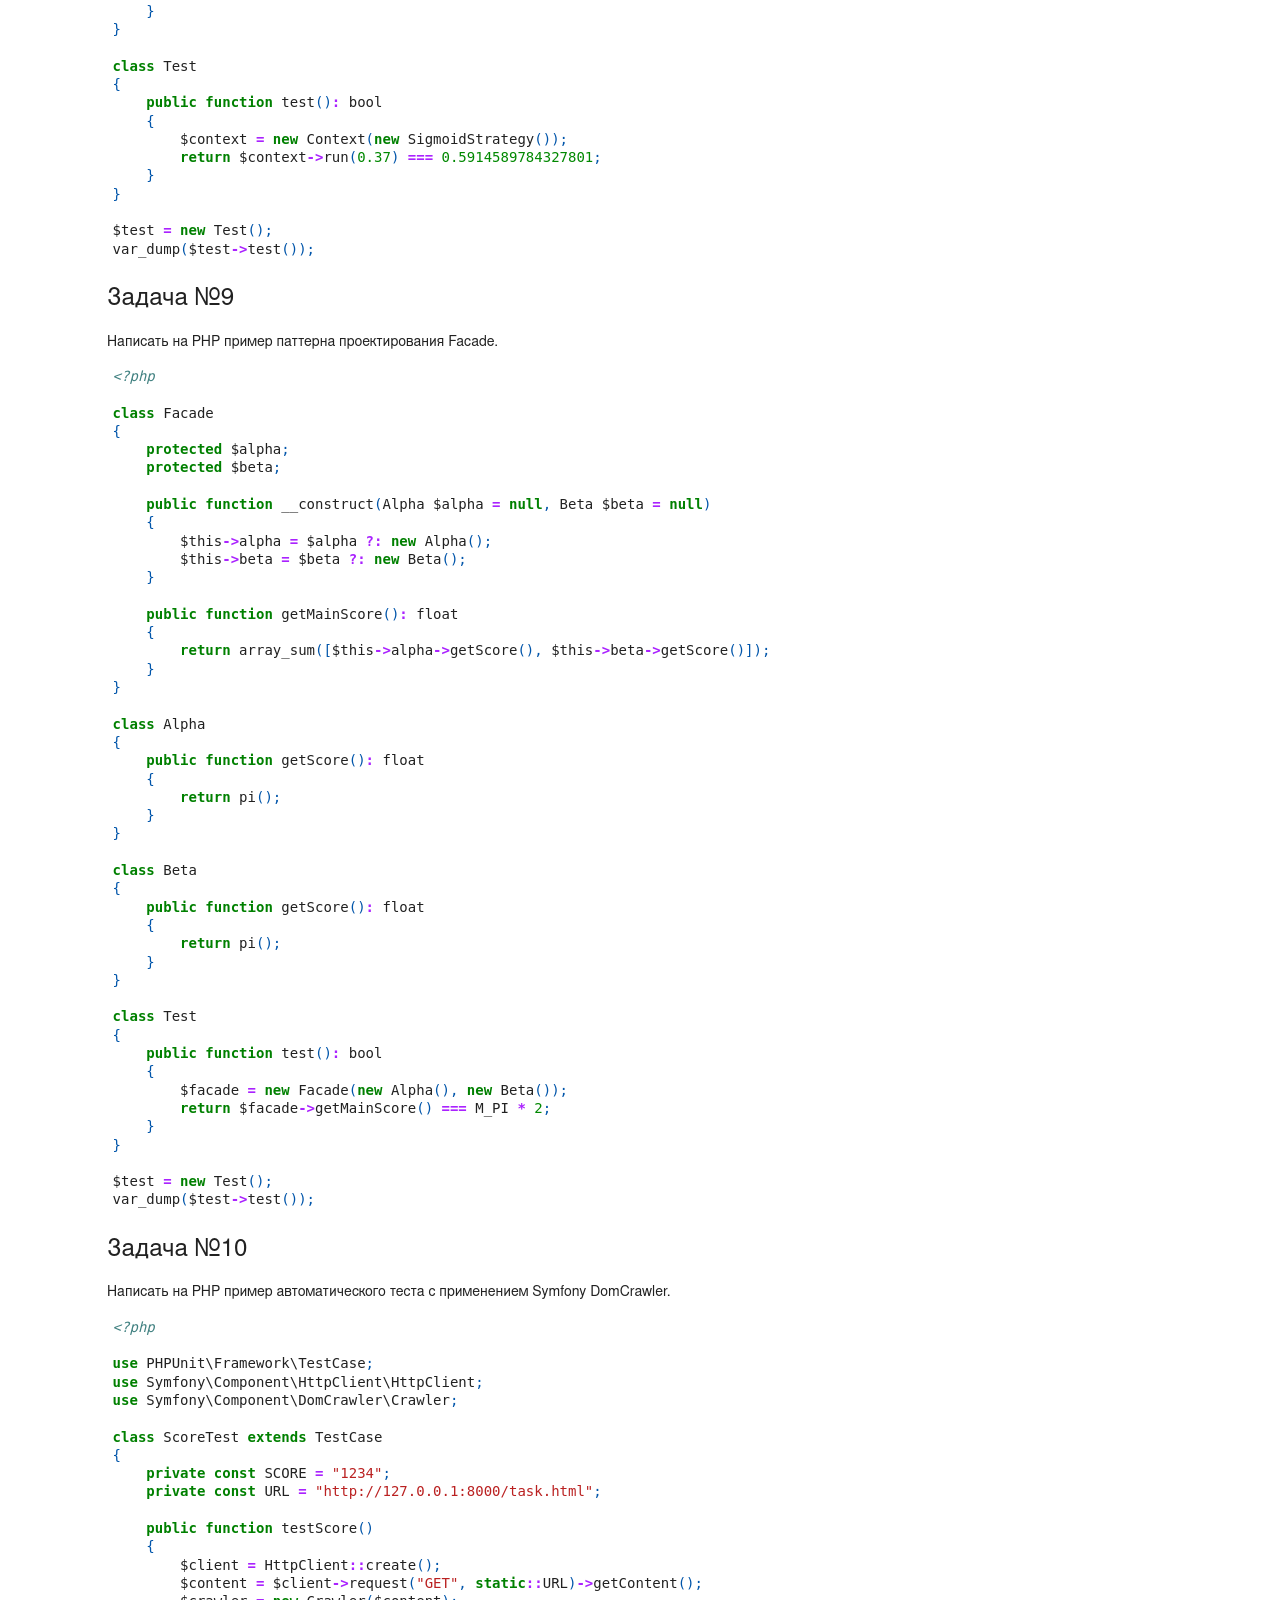
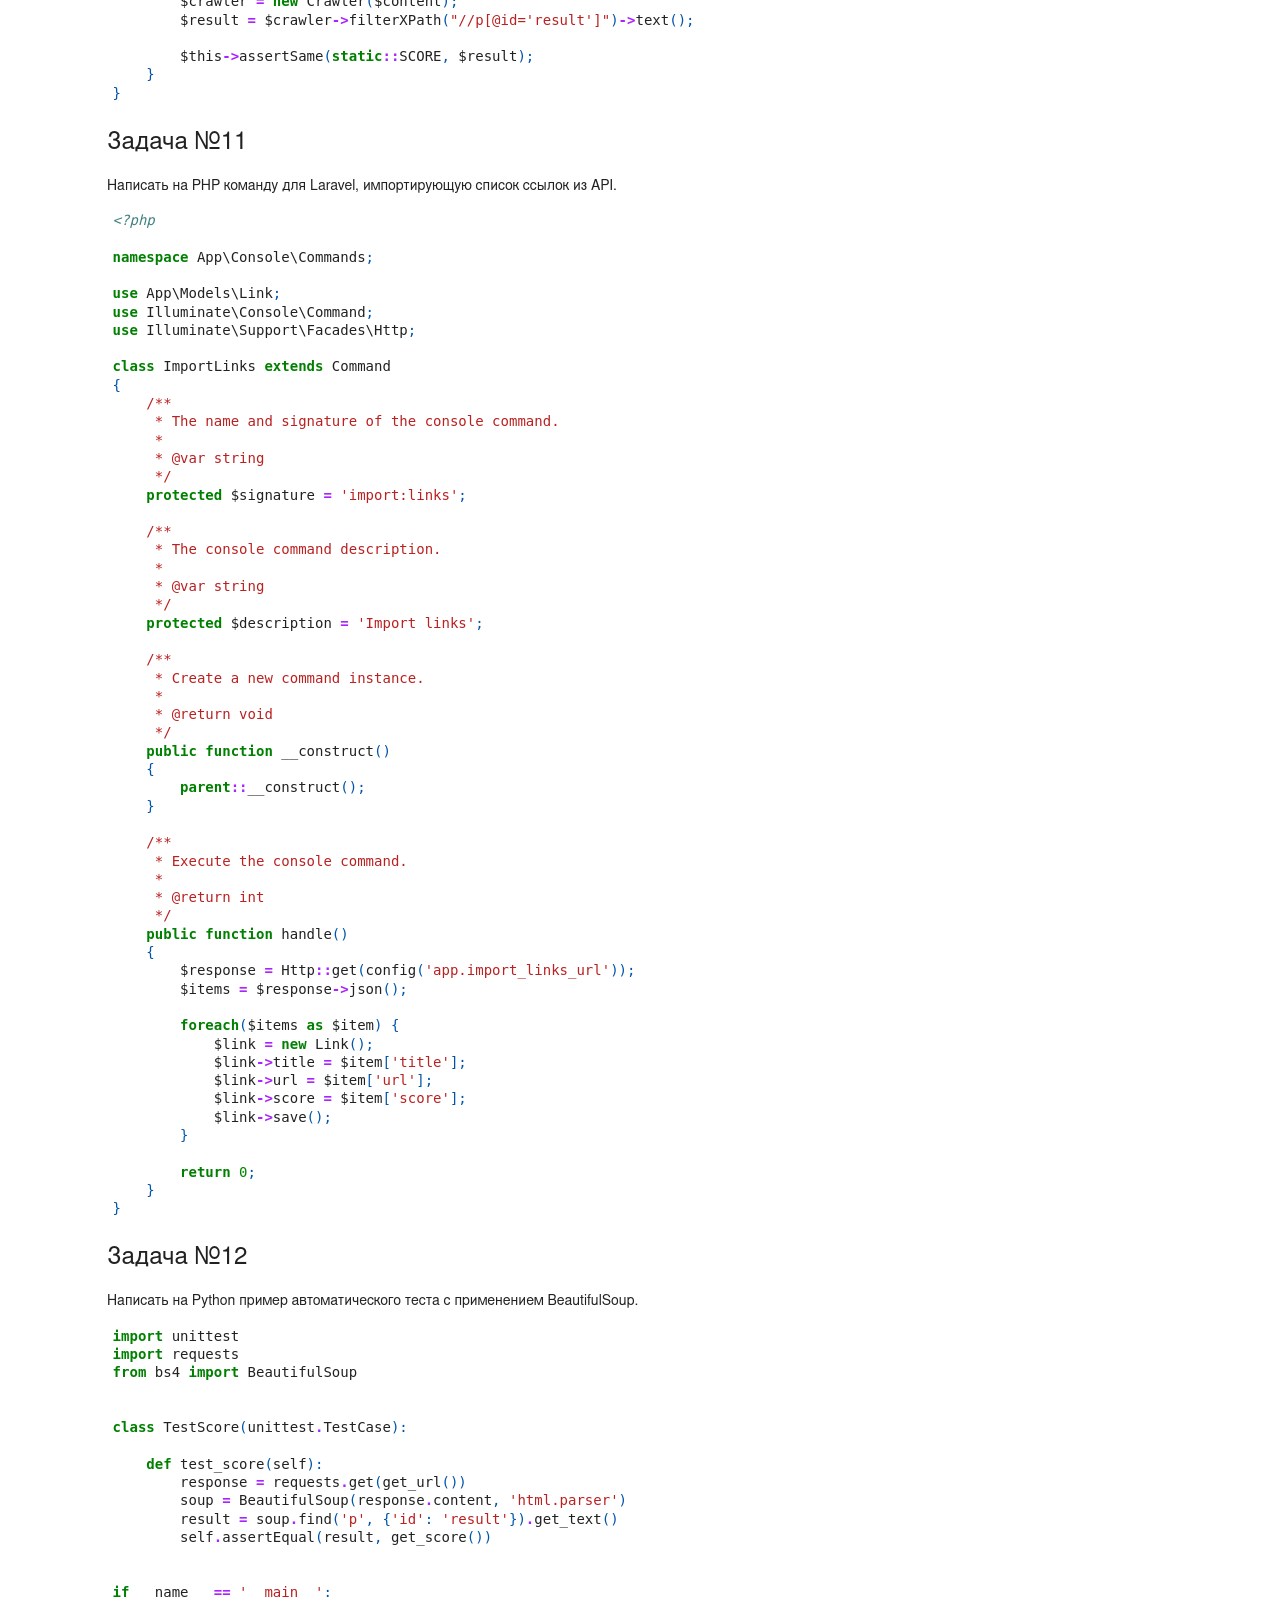
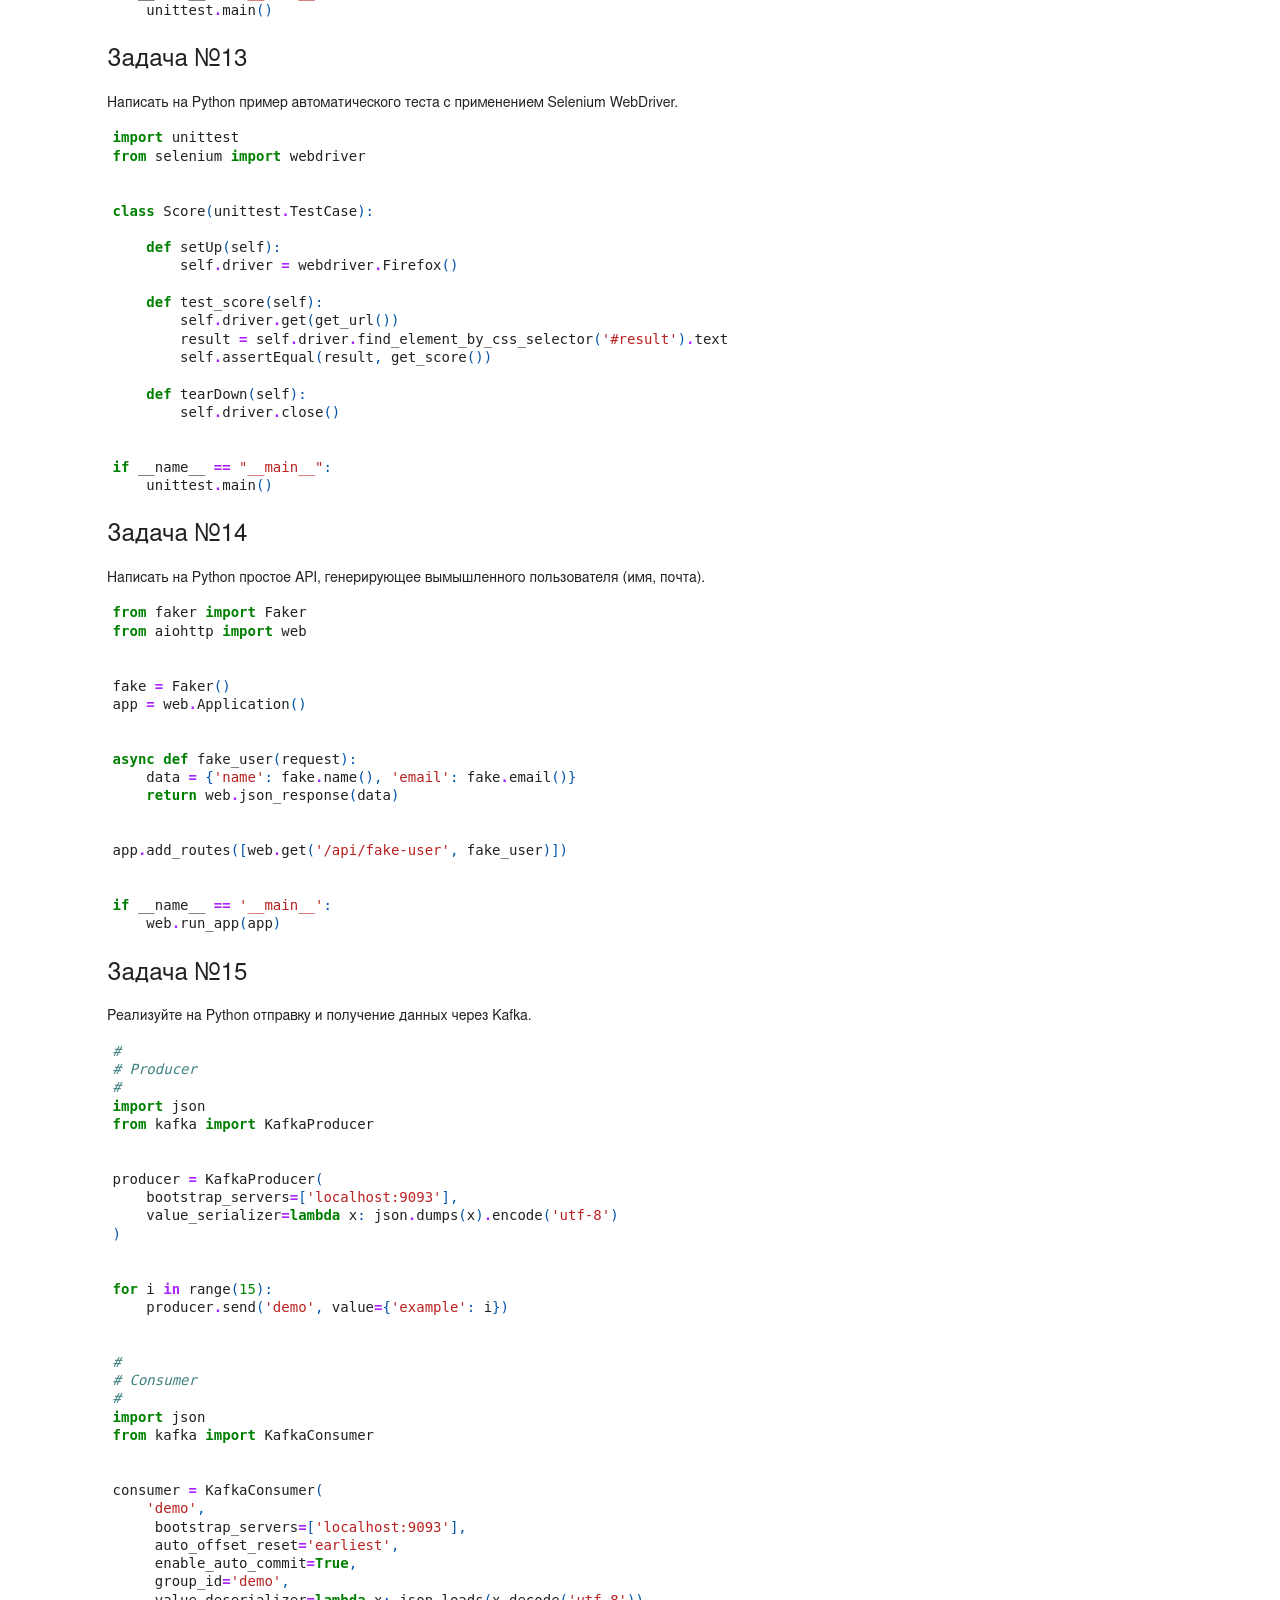
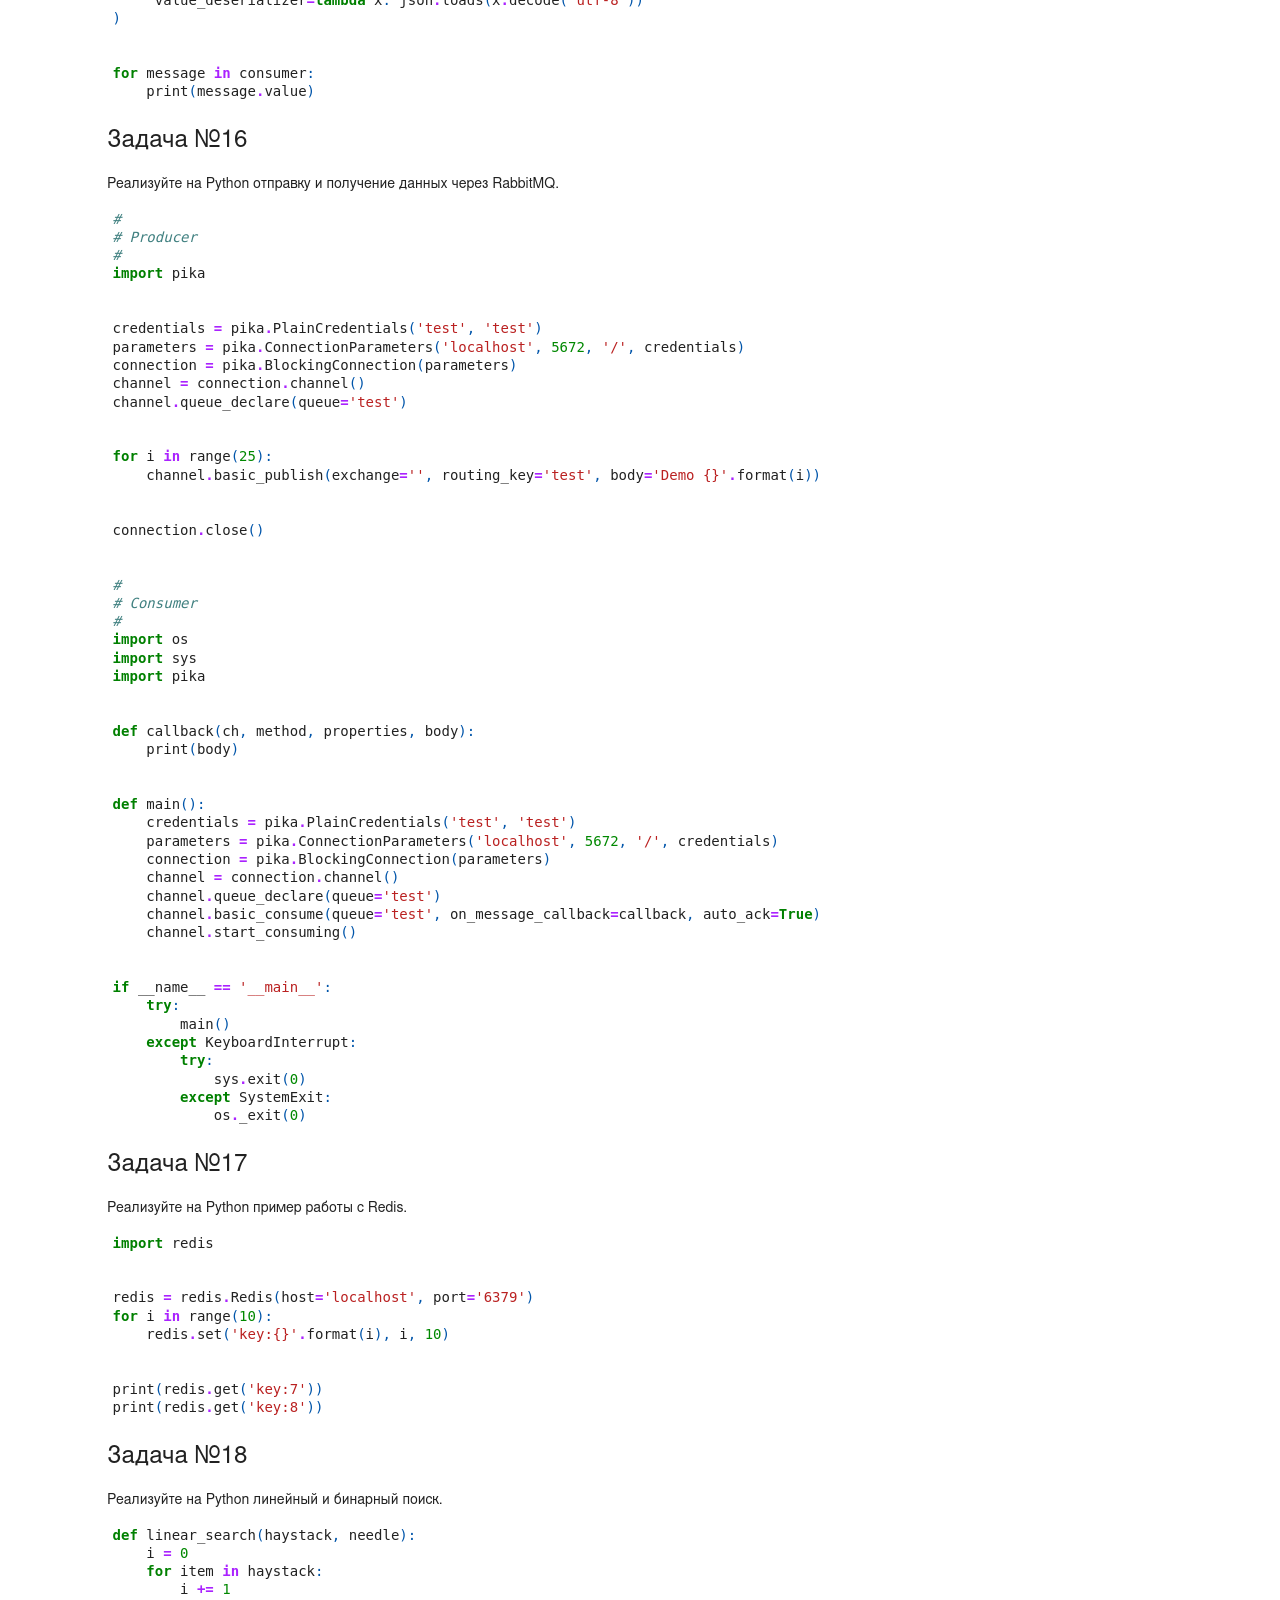
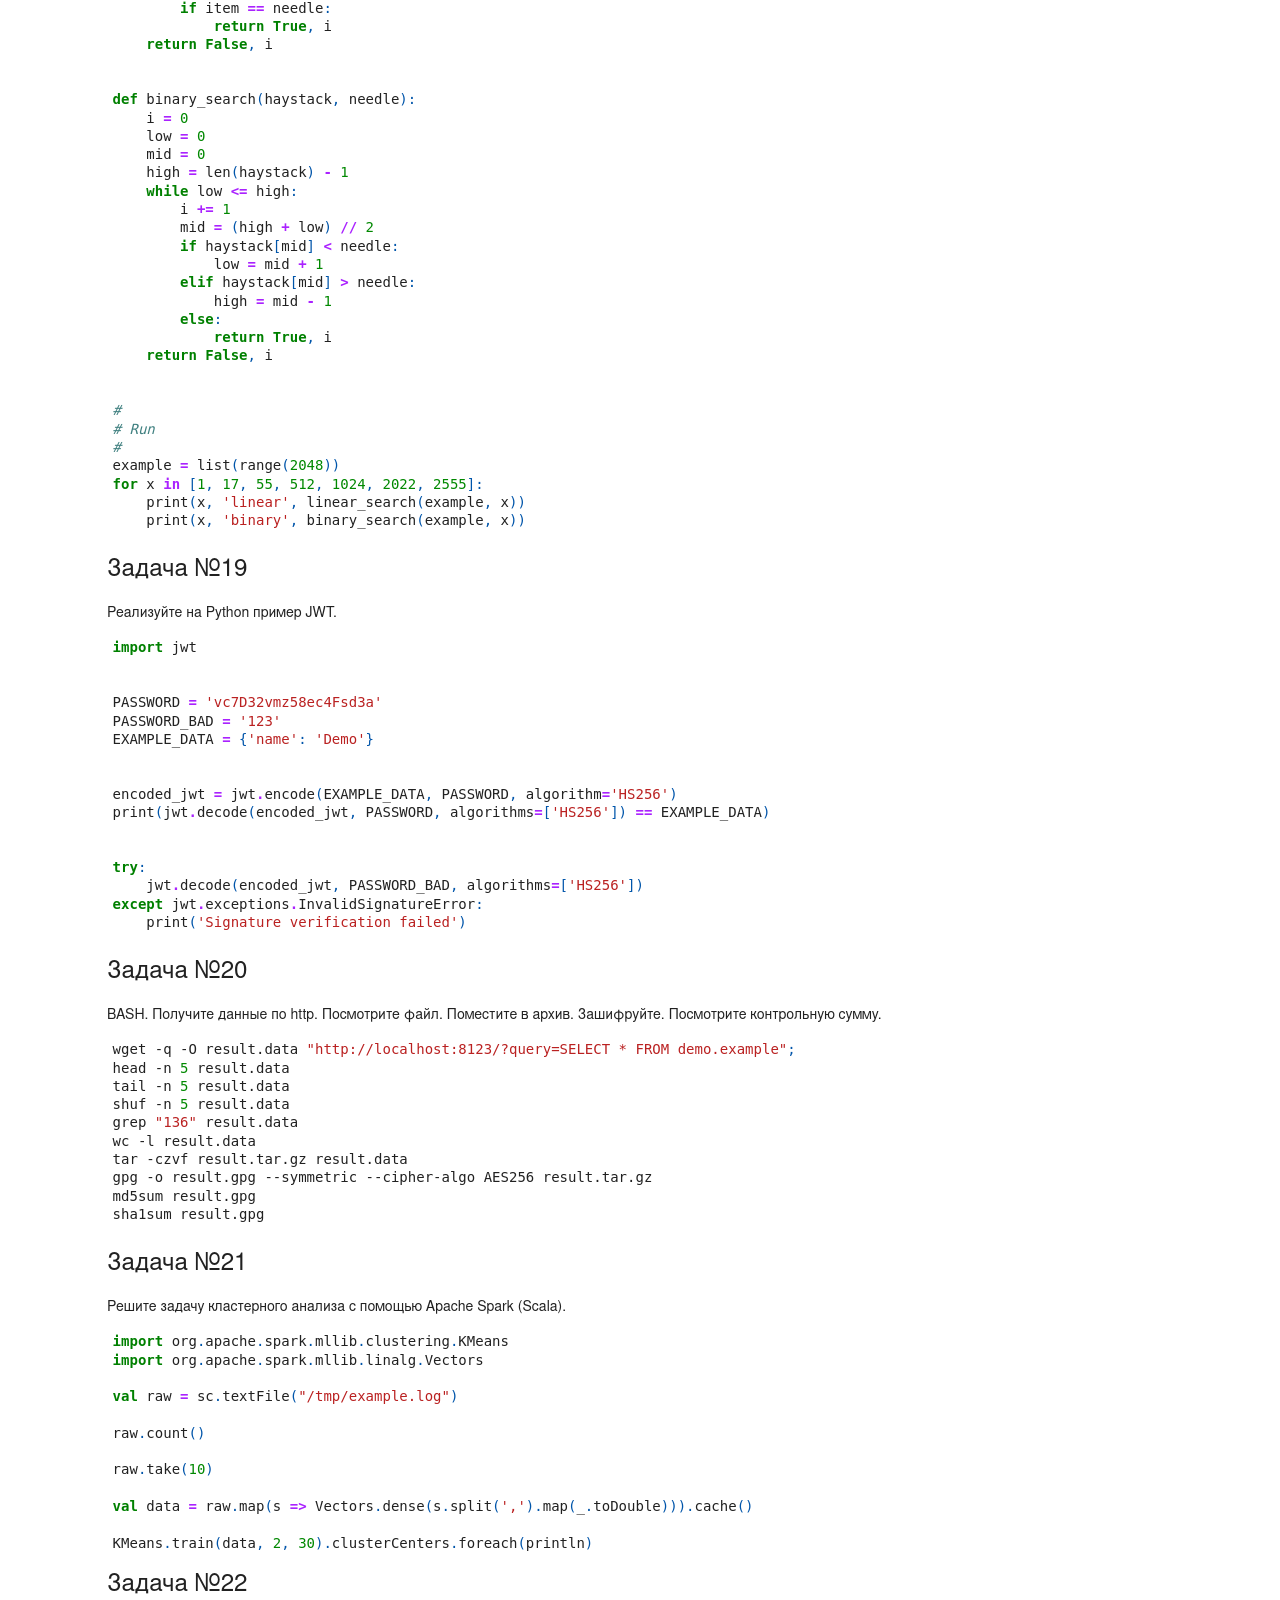
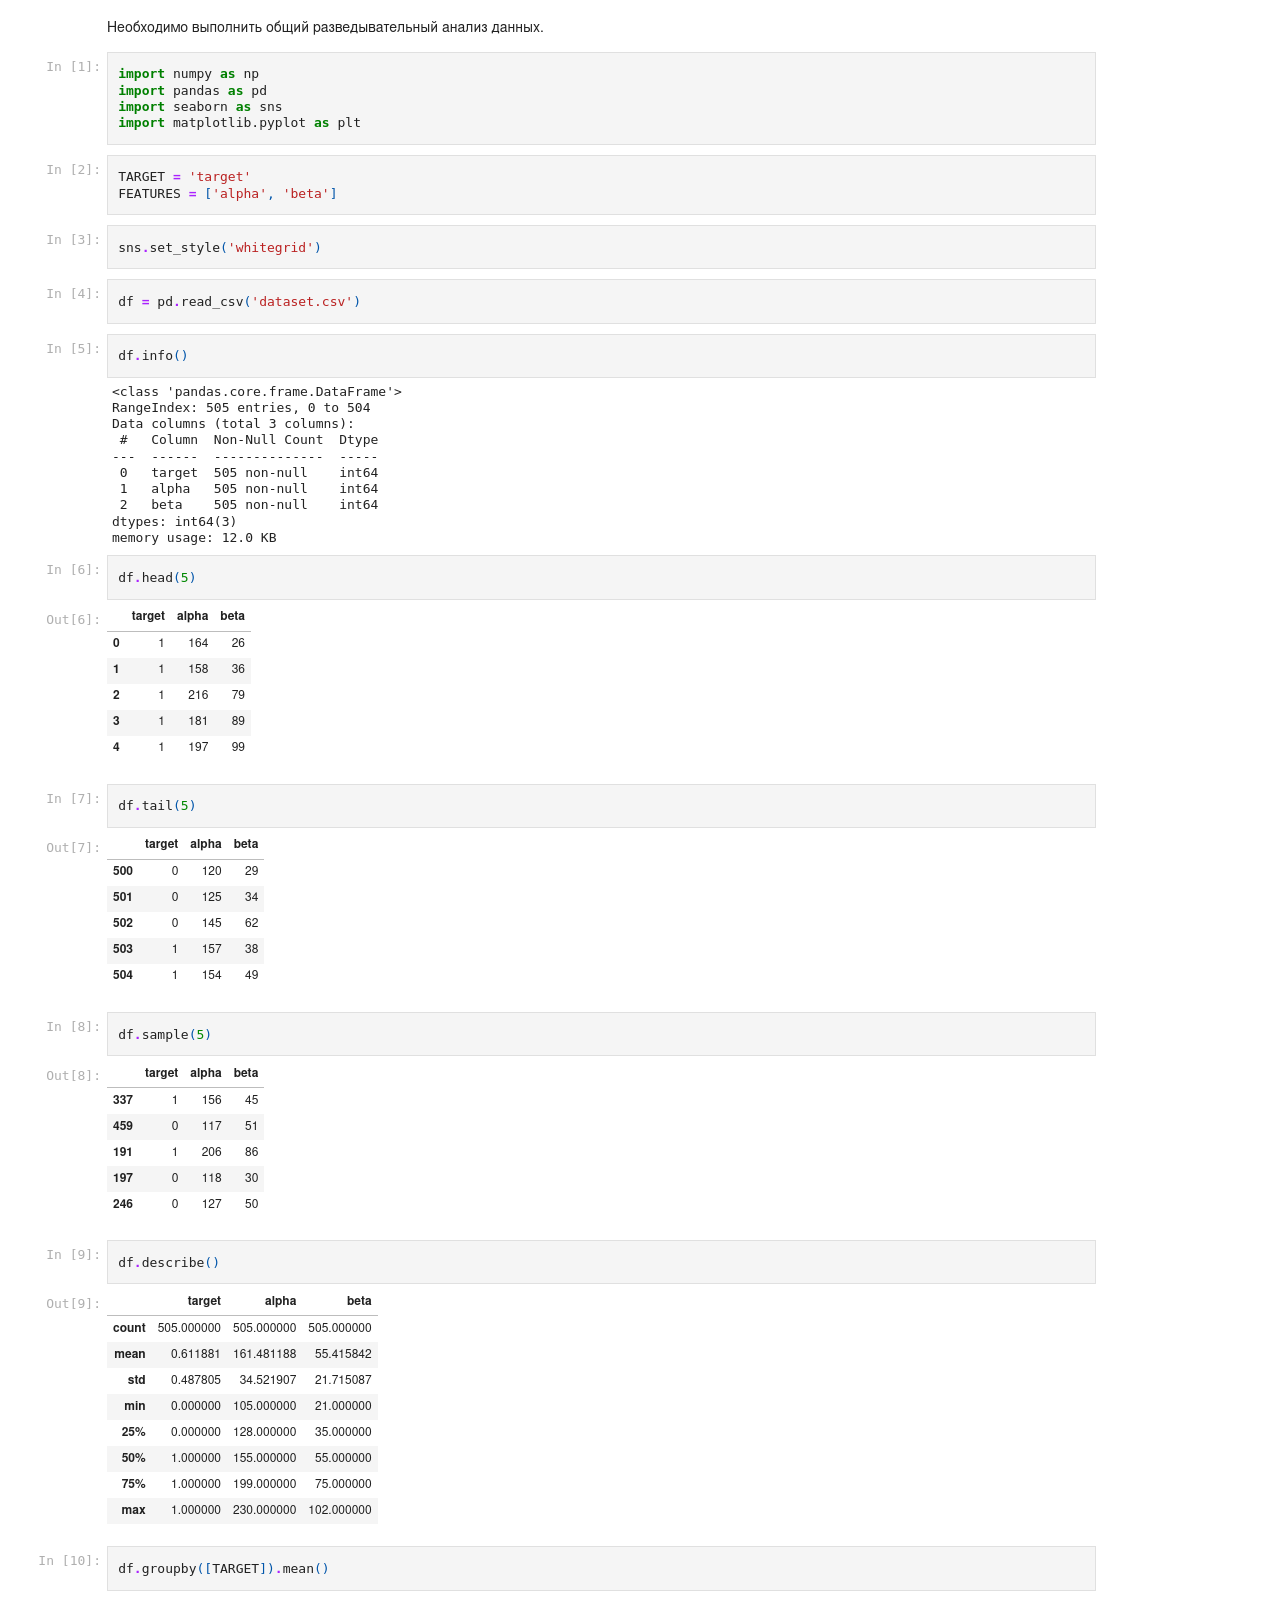
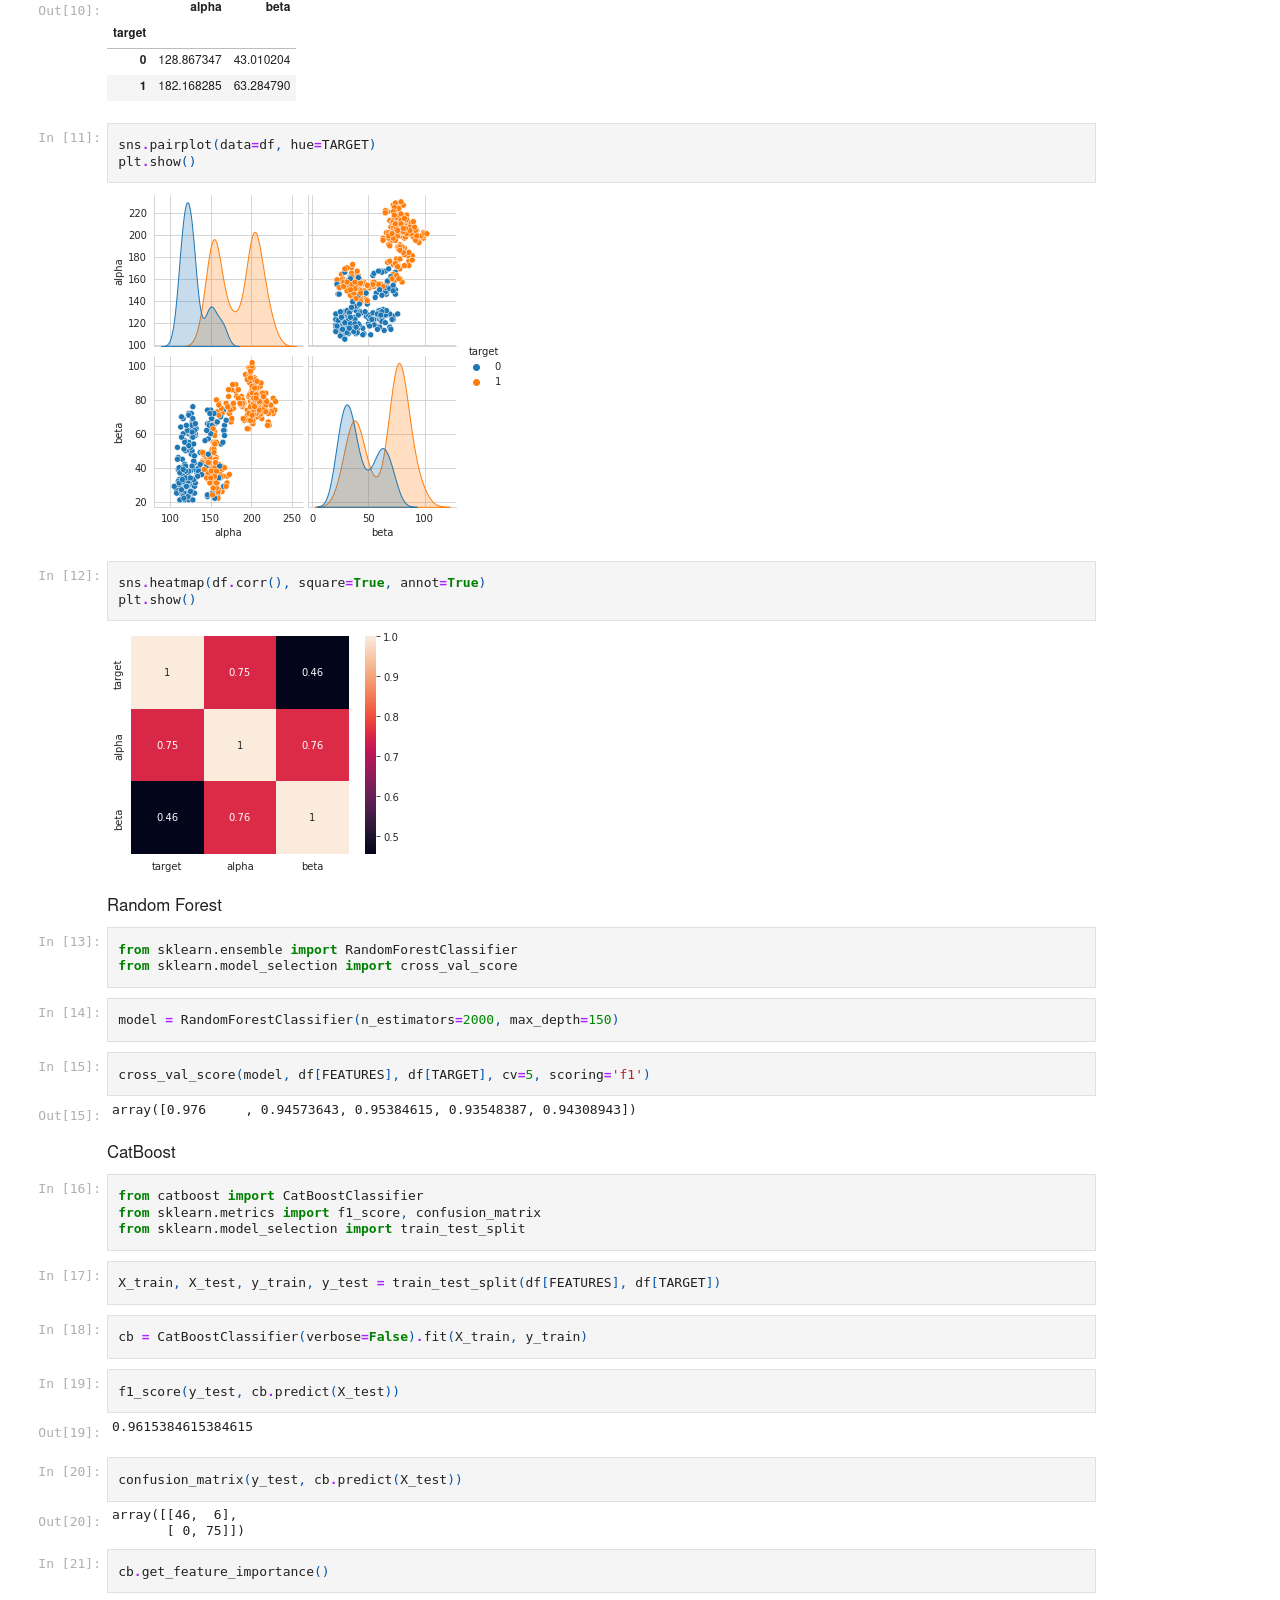
<file: demo_v1.html>
<!doctype html>
<html lang="en">
<head>
<meta charset="utf-8" />
<meta name="viewport" content="width=device-width, initial-scale=1.0" />
<link rel="shortcut icon" type="image/png" href="favicon.png" />
<title>Задачи на собеседовании (с правильными решениями)</title>
<!-- Global site tag (gtag.js) - Google Analytics -->
<script async src="https://www.googletagmanager.com/gtag/js?id=UA-145835314-1"></script>
<script>
  window.dataLayer = window.dataLayer || [];
  function gtag(){dataLayer.push(arguments);}
  gtag('js', new Date());

  gtag('config', 'UA-145835314-1');
</script>
<!-- Yandex.Metrika counter -->
<script type="text/javascript" >
   (function(m,e,t,r,i,k,a){m[i]=m[i]||function(){(m[i].a=m[i].a||[]).push(arguments)};
   m[i].l=1*new Date();k=e.createElement(t),a=e.getElementsByTagName(t)[0],k.async=1,k.src=r,a.parentNode.insertBefore(k,a)})
   (window, document, "script", "https://mc.yandex.ru/metrika/tag.js", "ym");

   ym(54941365, "init", {
        clickmap:true,
        trackLinks:true,
        accurateTrackBounce:true,
        webvisor:true
   });
</script>
<noscript><div><img src="https://mc.yandex.ru/watch/54941365" style="position:absolute; left:-9999px;" alt="" /></div></noscript>
<!-- /Yandex.Metrika counter -->
</head>
<body>
<img src="demo_v1.png" alt="&copy; Калинин Александр" title="Автор: Калинин Александр" />
<p><b>&copy; Калинин Александр</b></p>
</body>
</html>
</file>
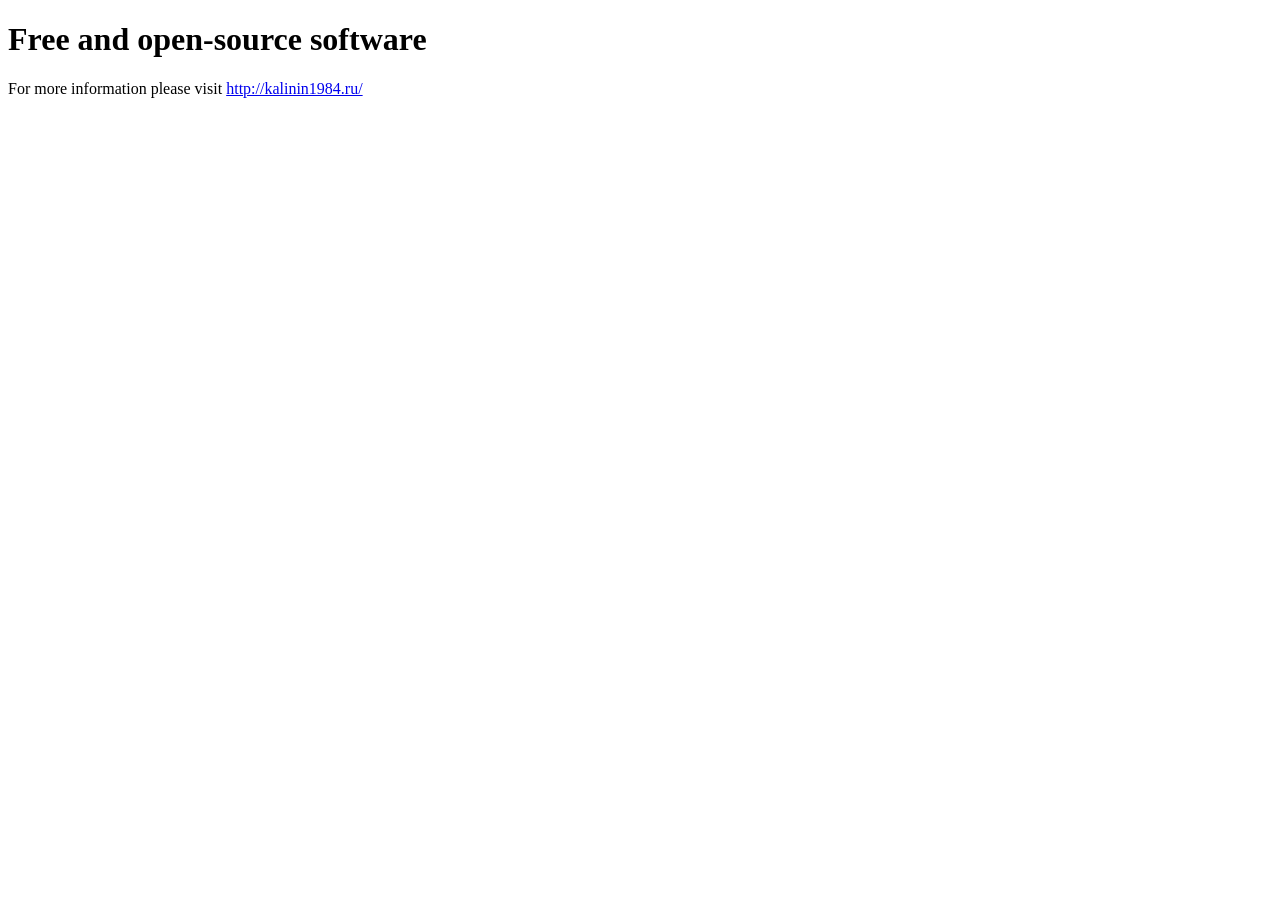
<file: faq.html>
<!DOCTYPE html>
<html>
<head>
<meta charset="utf-8" />
<meta name="viewport" content="width=device-width, initial-scale=1.0" />
<link rel="shortcut icon" type="image/x-icon" href="/favicon.png" />
<title>Free and open-source software</title>
<!-- Yandex.Metrika counter -->
<script type="text/javascript" >
   (function(m,e,t,r,i,k,a){m[i]=m[i]||function(){(m[i].a=m[i].a||[]).push(arguments)};
   m[i].l=1*new Date();

   for (var j = 0; j < document.scripts.length; j++) {if (document.scripts[j].src === r) { return; }}
   k=e.createElement(t),a=e.getElementsByTagName(t)[0],k.async=1,k.src=r,a.parentNode.insertBefore(k,a)})
   (window, document, "script", "https://mc.yandex.ru/metrika/tag.js", "ym");

   ym(54941365, "init", {
        clickmap:true,

        trackLinks:true,
        accurateTrackBounce:true,
        webvisor:true
   });
</script>
<noscript><div><img src="https://mc.yandex.ru/watch/54941365" style="position:absolute; left:-9999px;" alt="" /></div></noscript>
<!-- /Yandex.Metrika counter -->
</head>
<body>
<h1>Free and open-source software</h1>
<p>For more information please visit <a href="http://kalinin1984.ru/" target="_blank">http://kalinin1984.ru/</a></p>
</body>
</html>
</file>
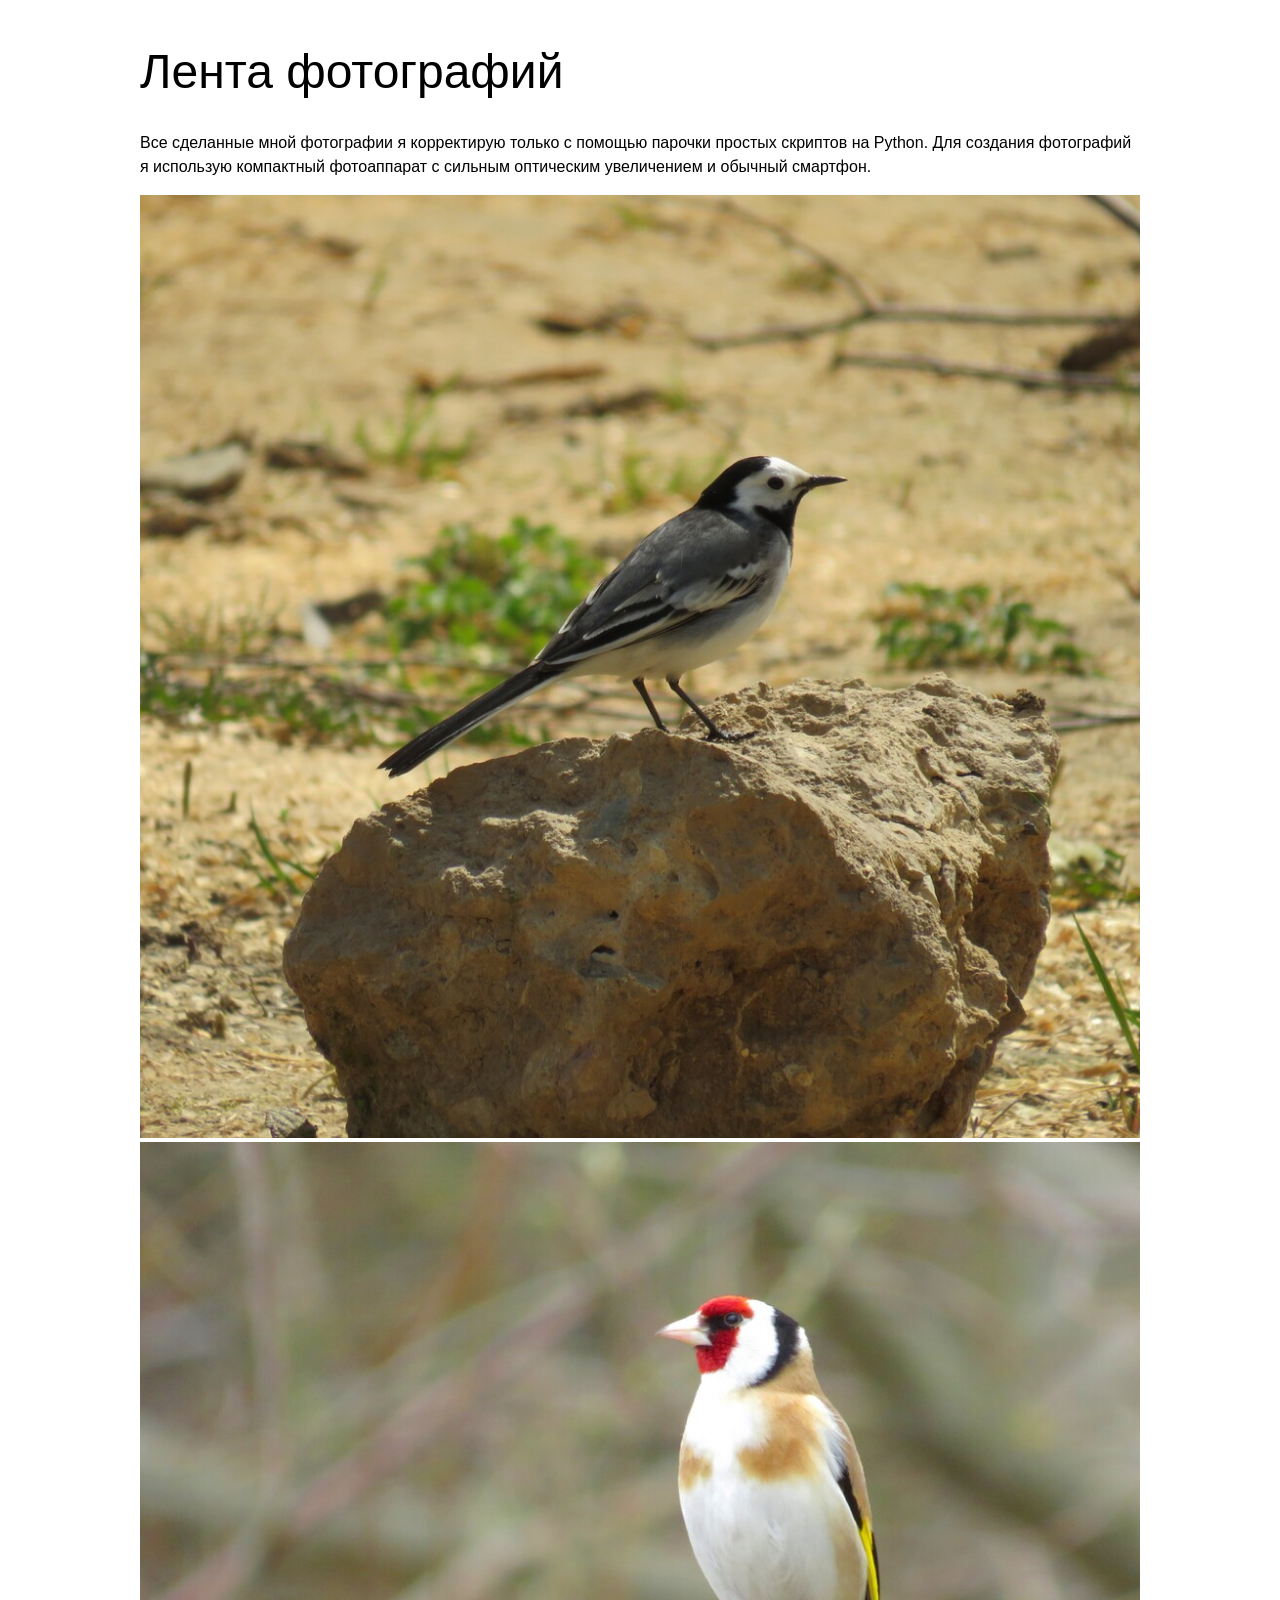
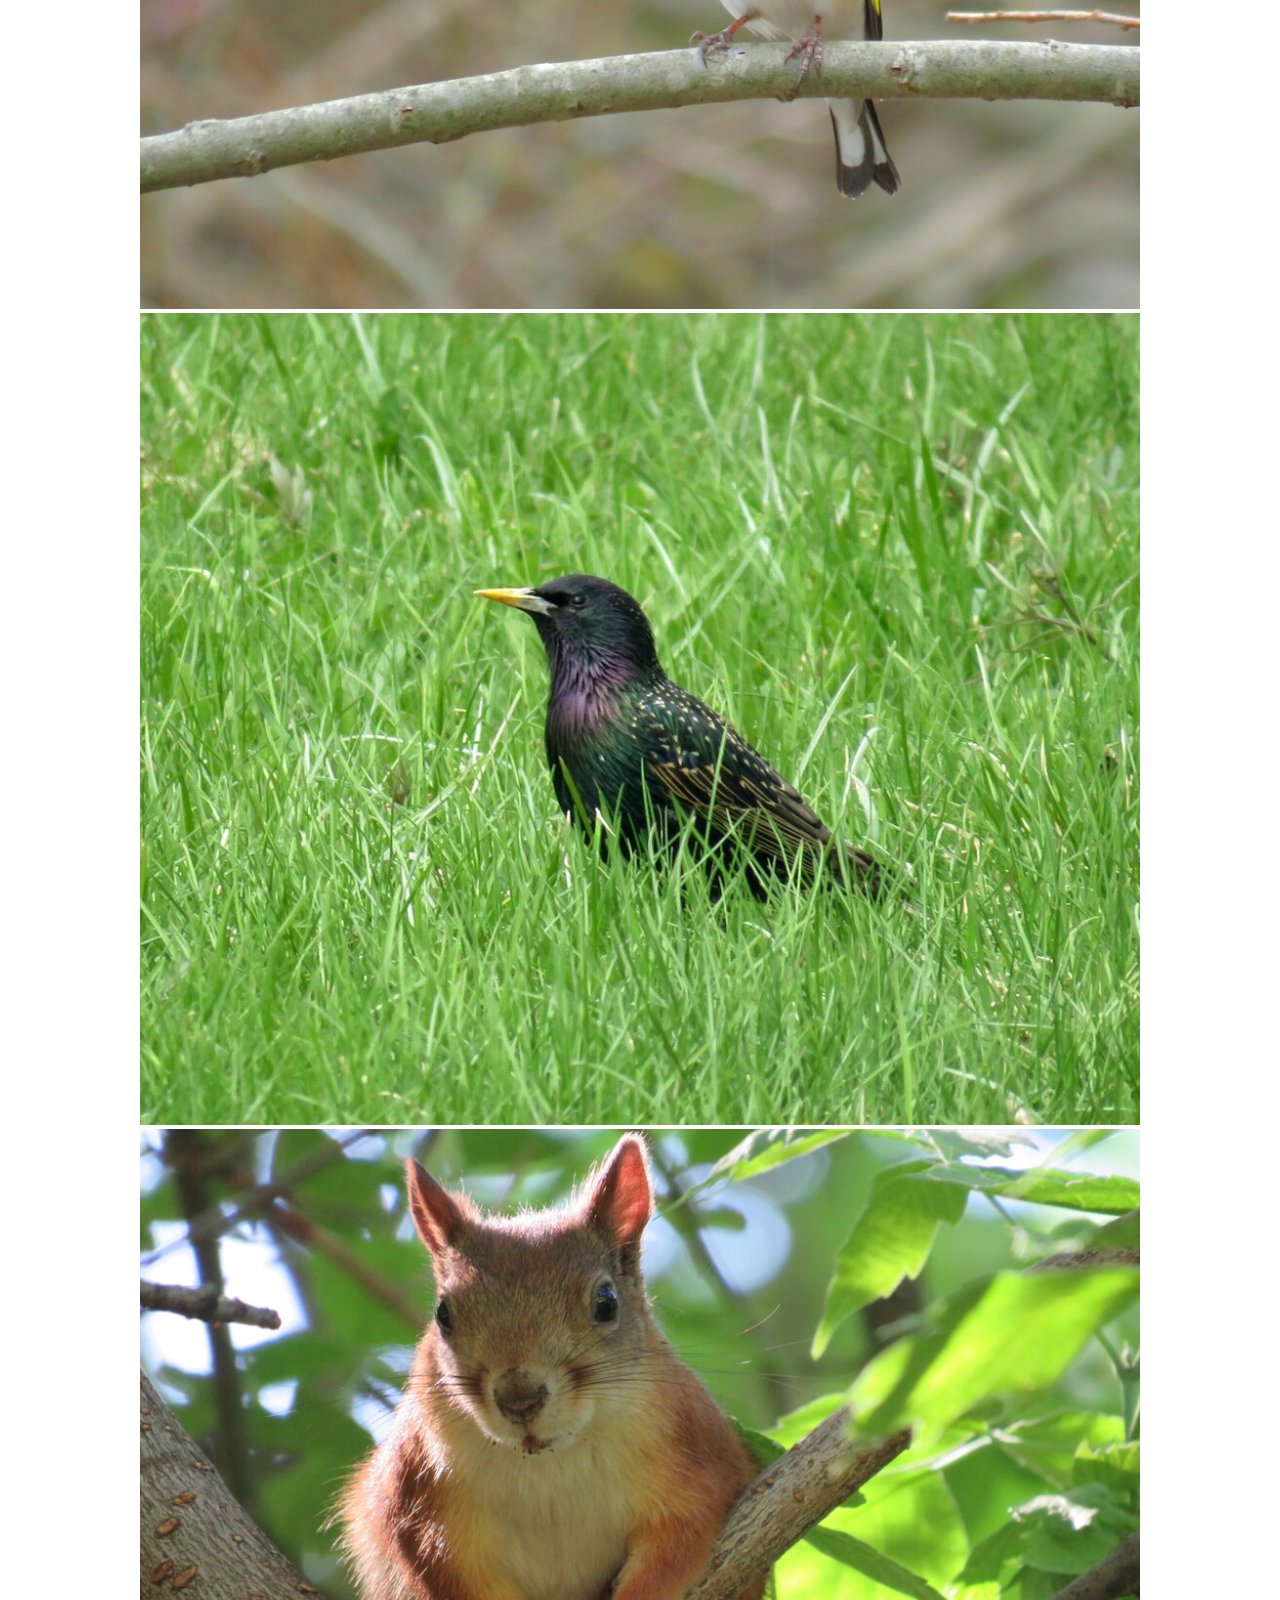
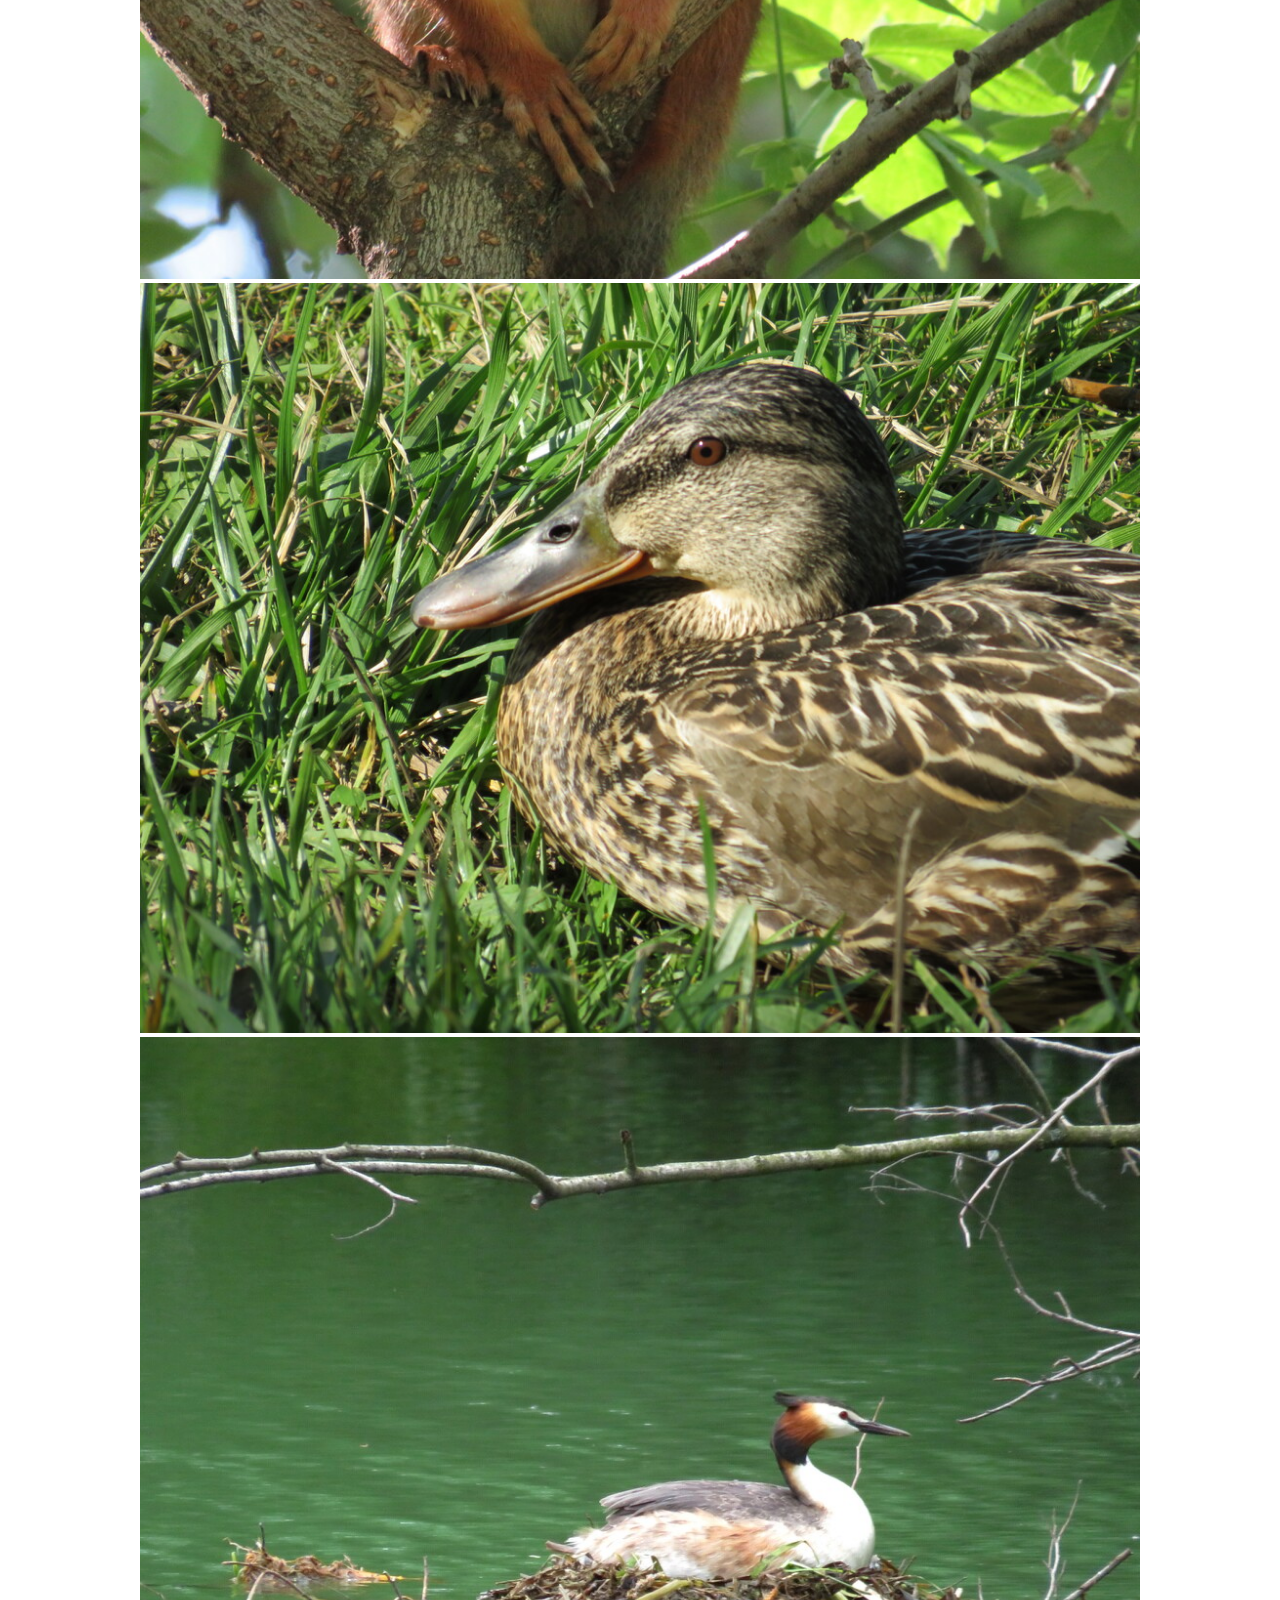
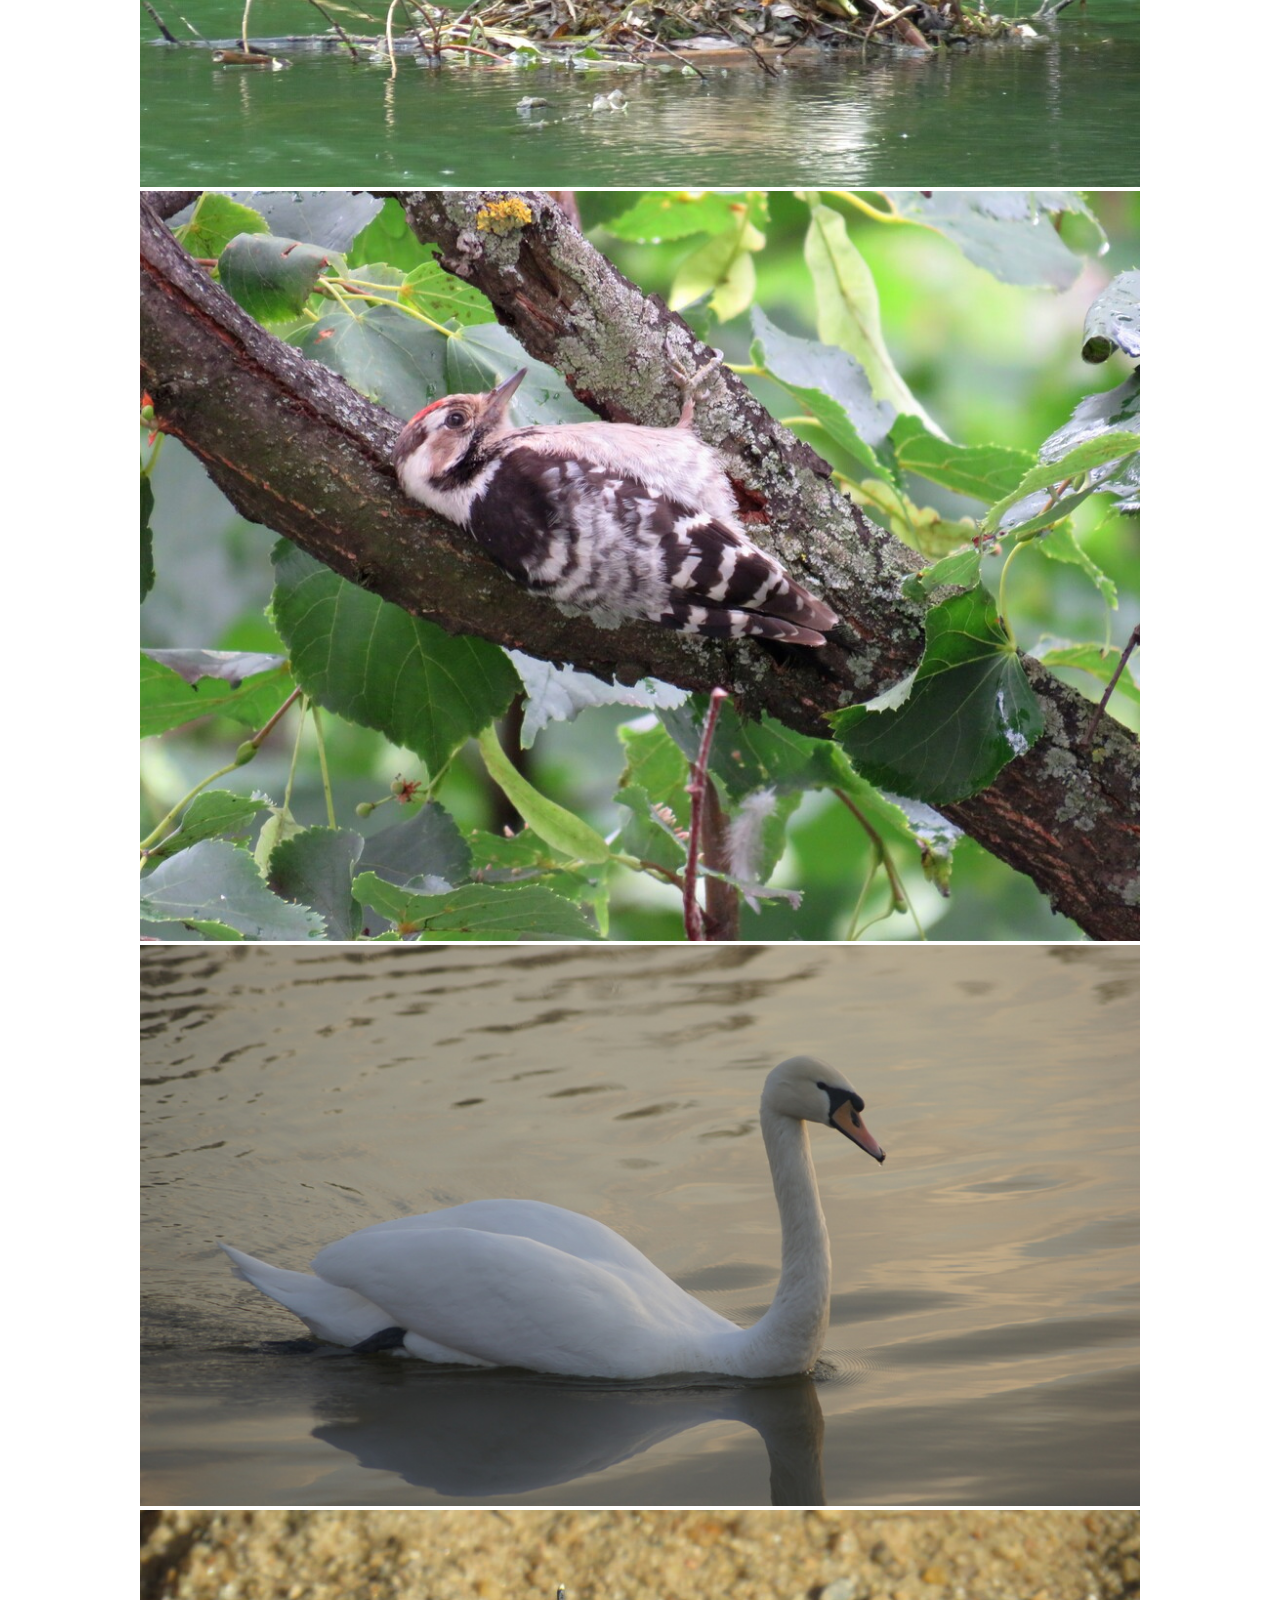
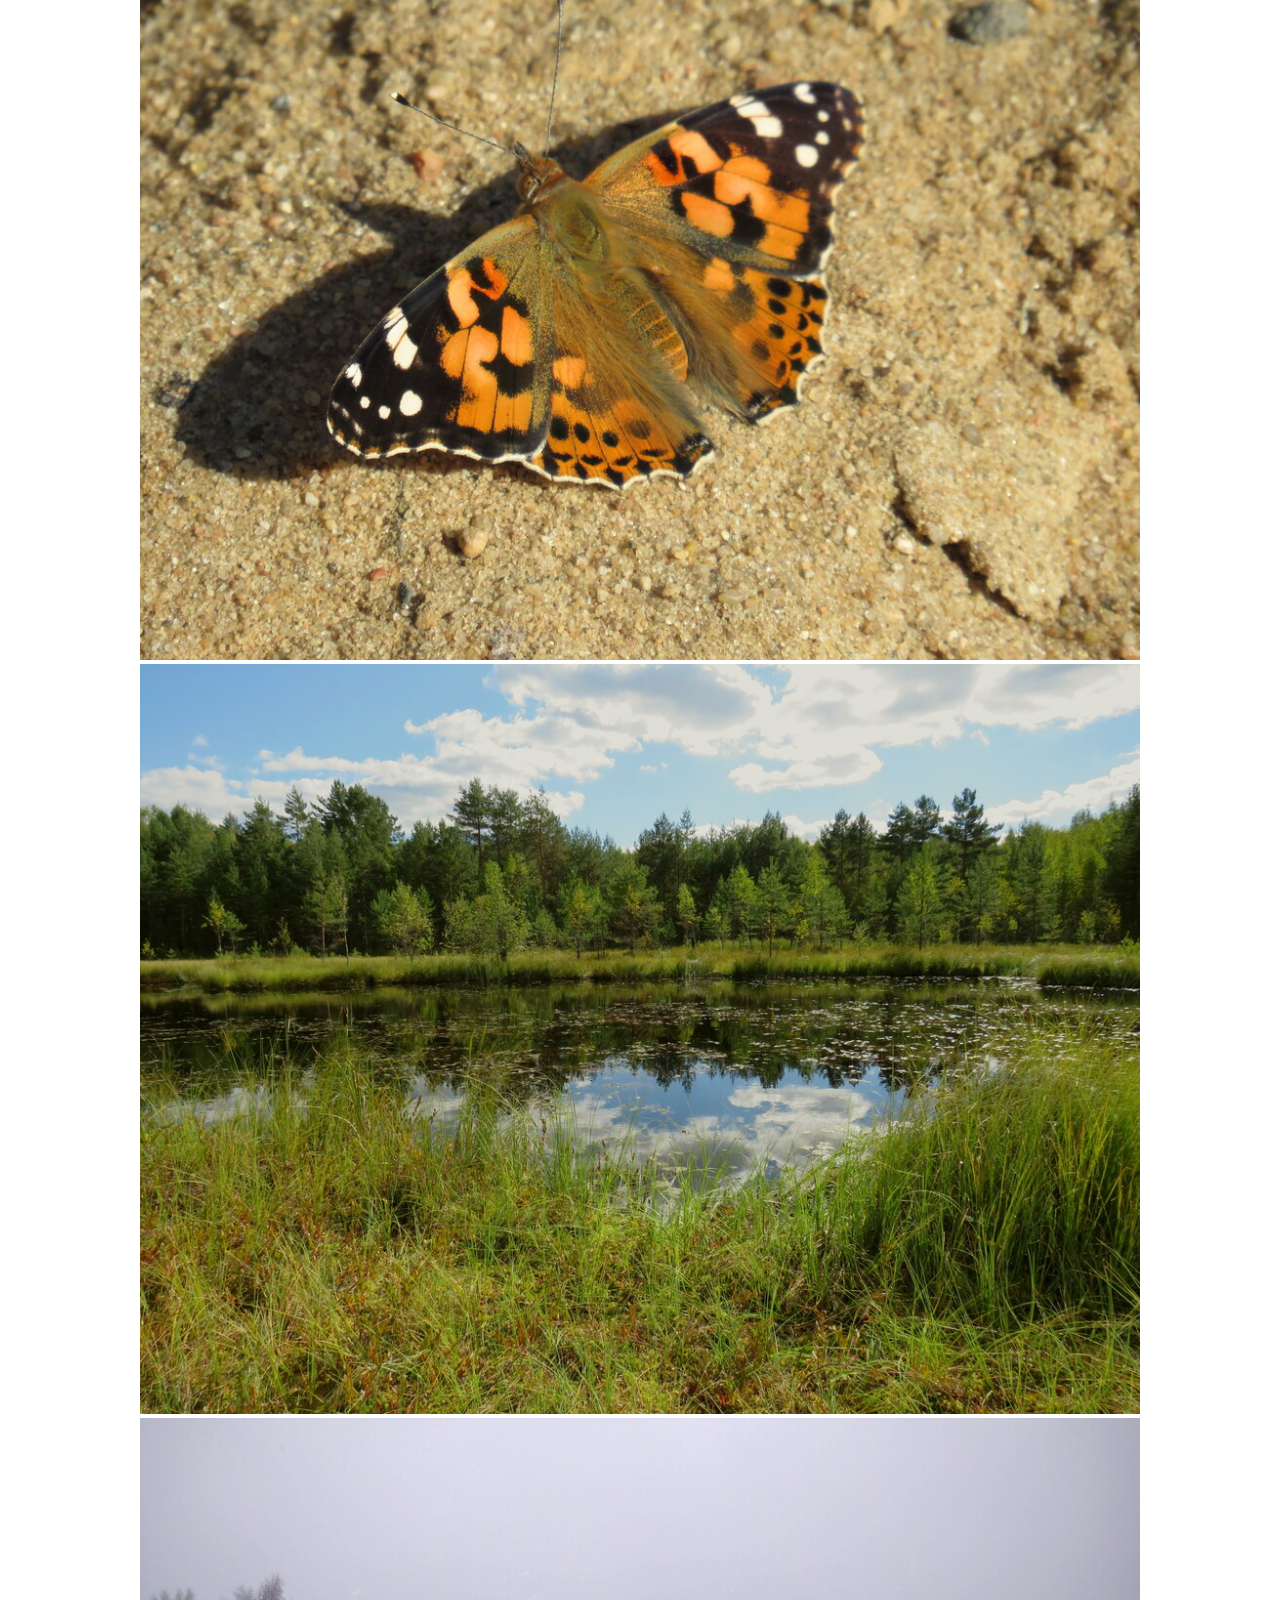
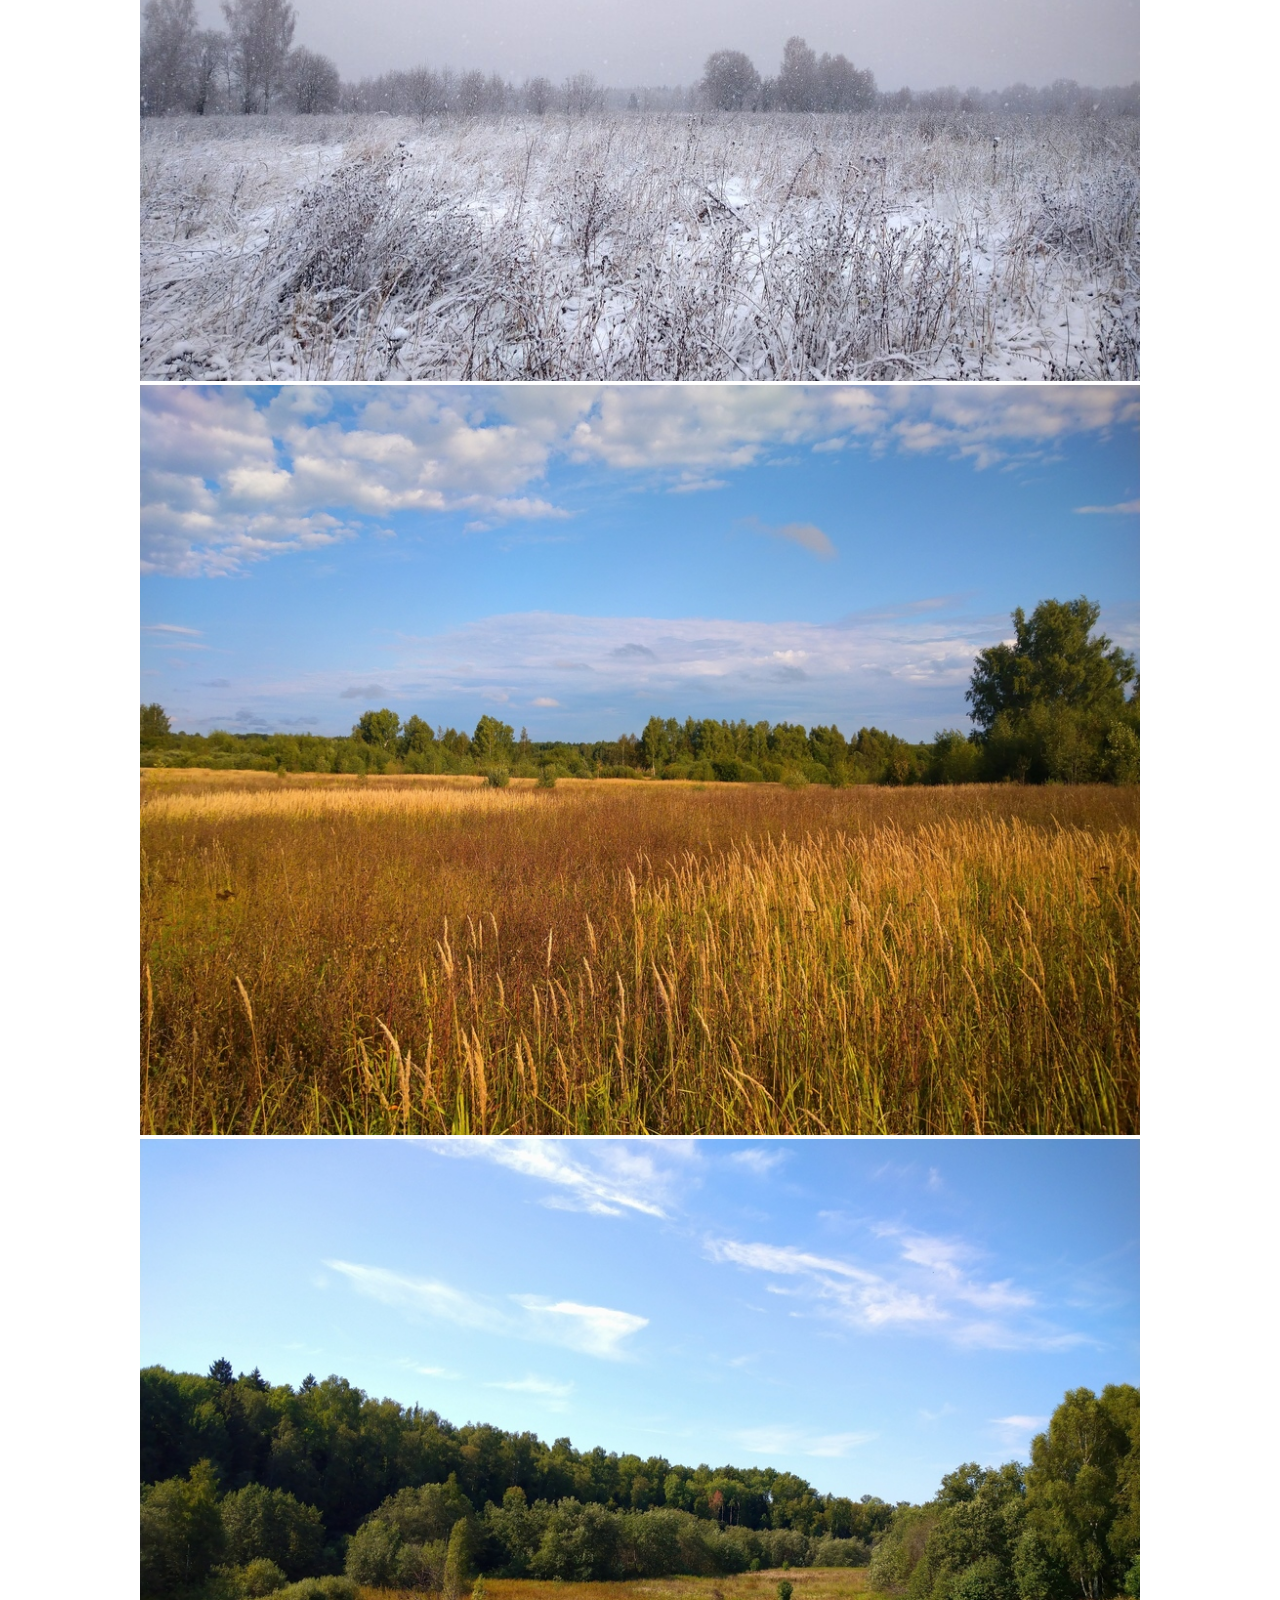
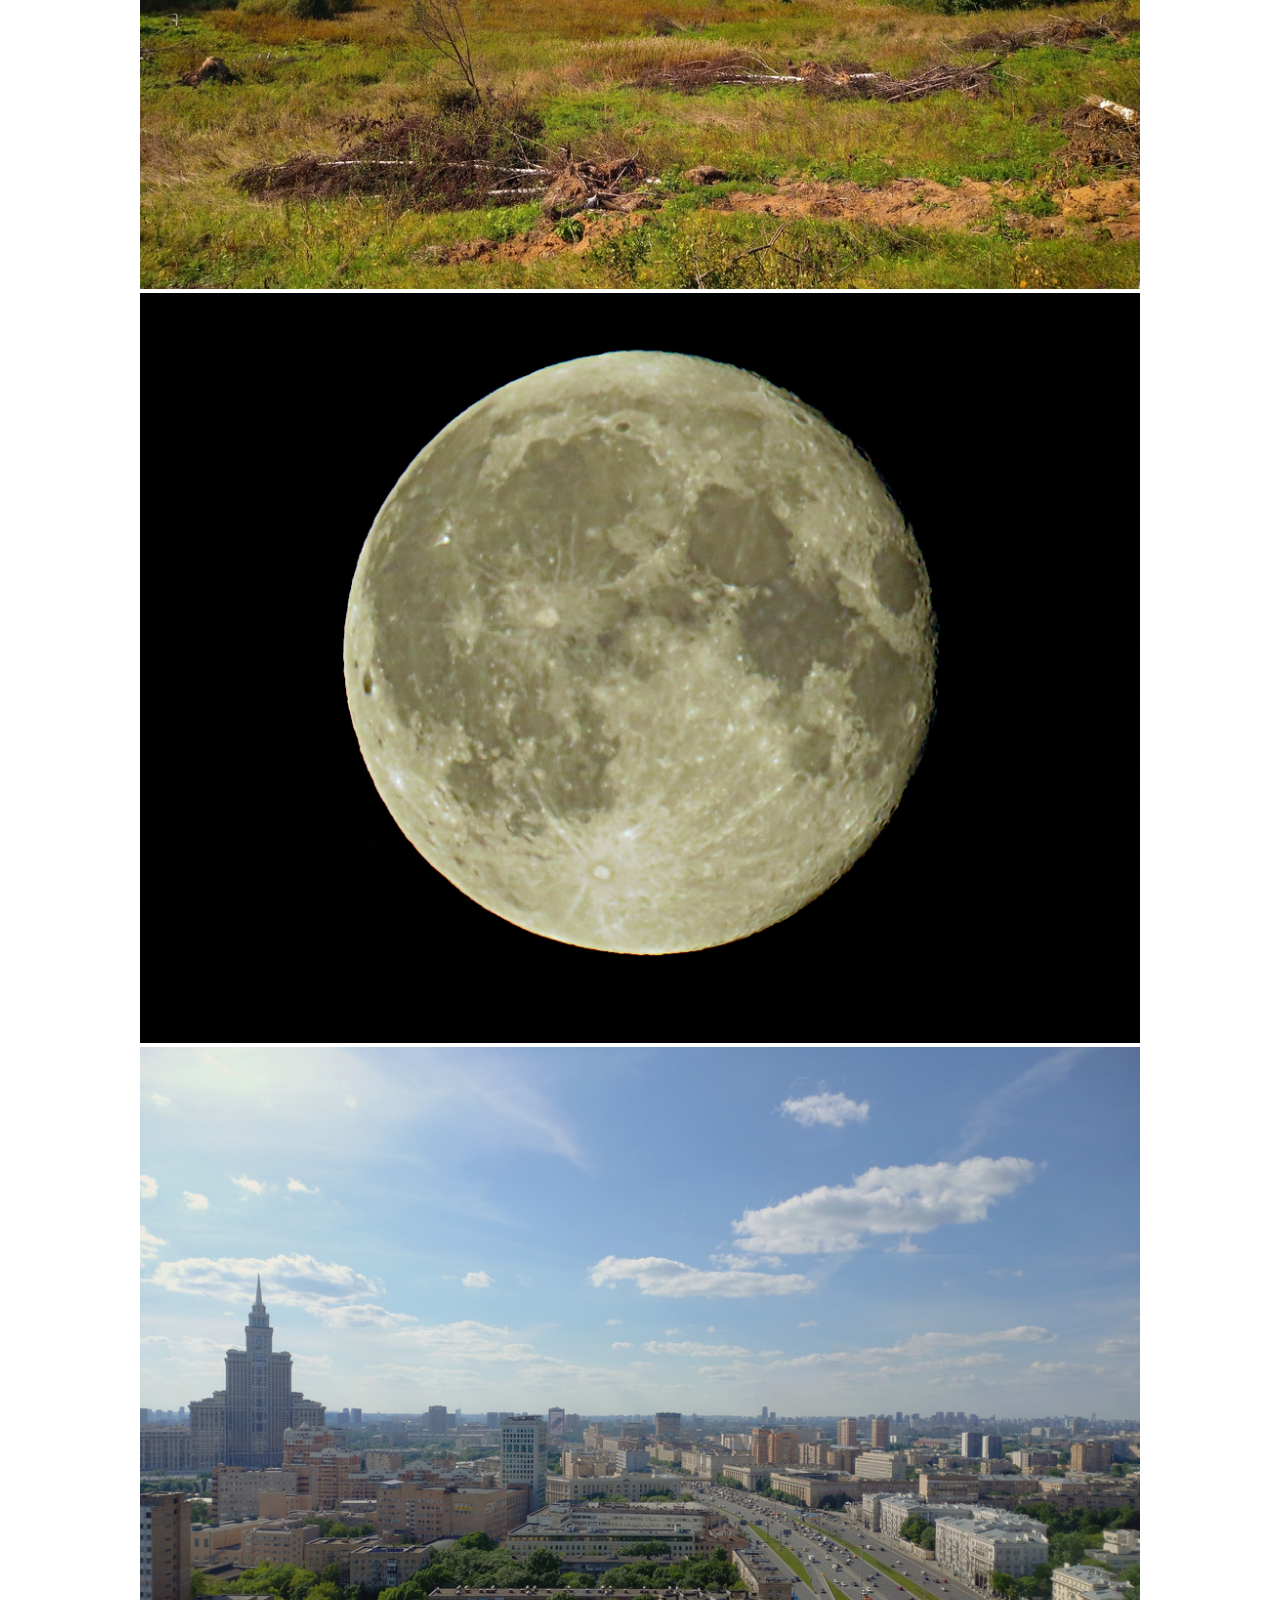
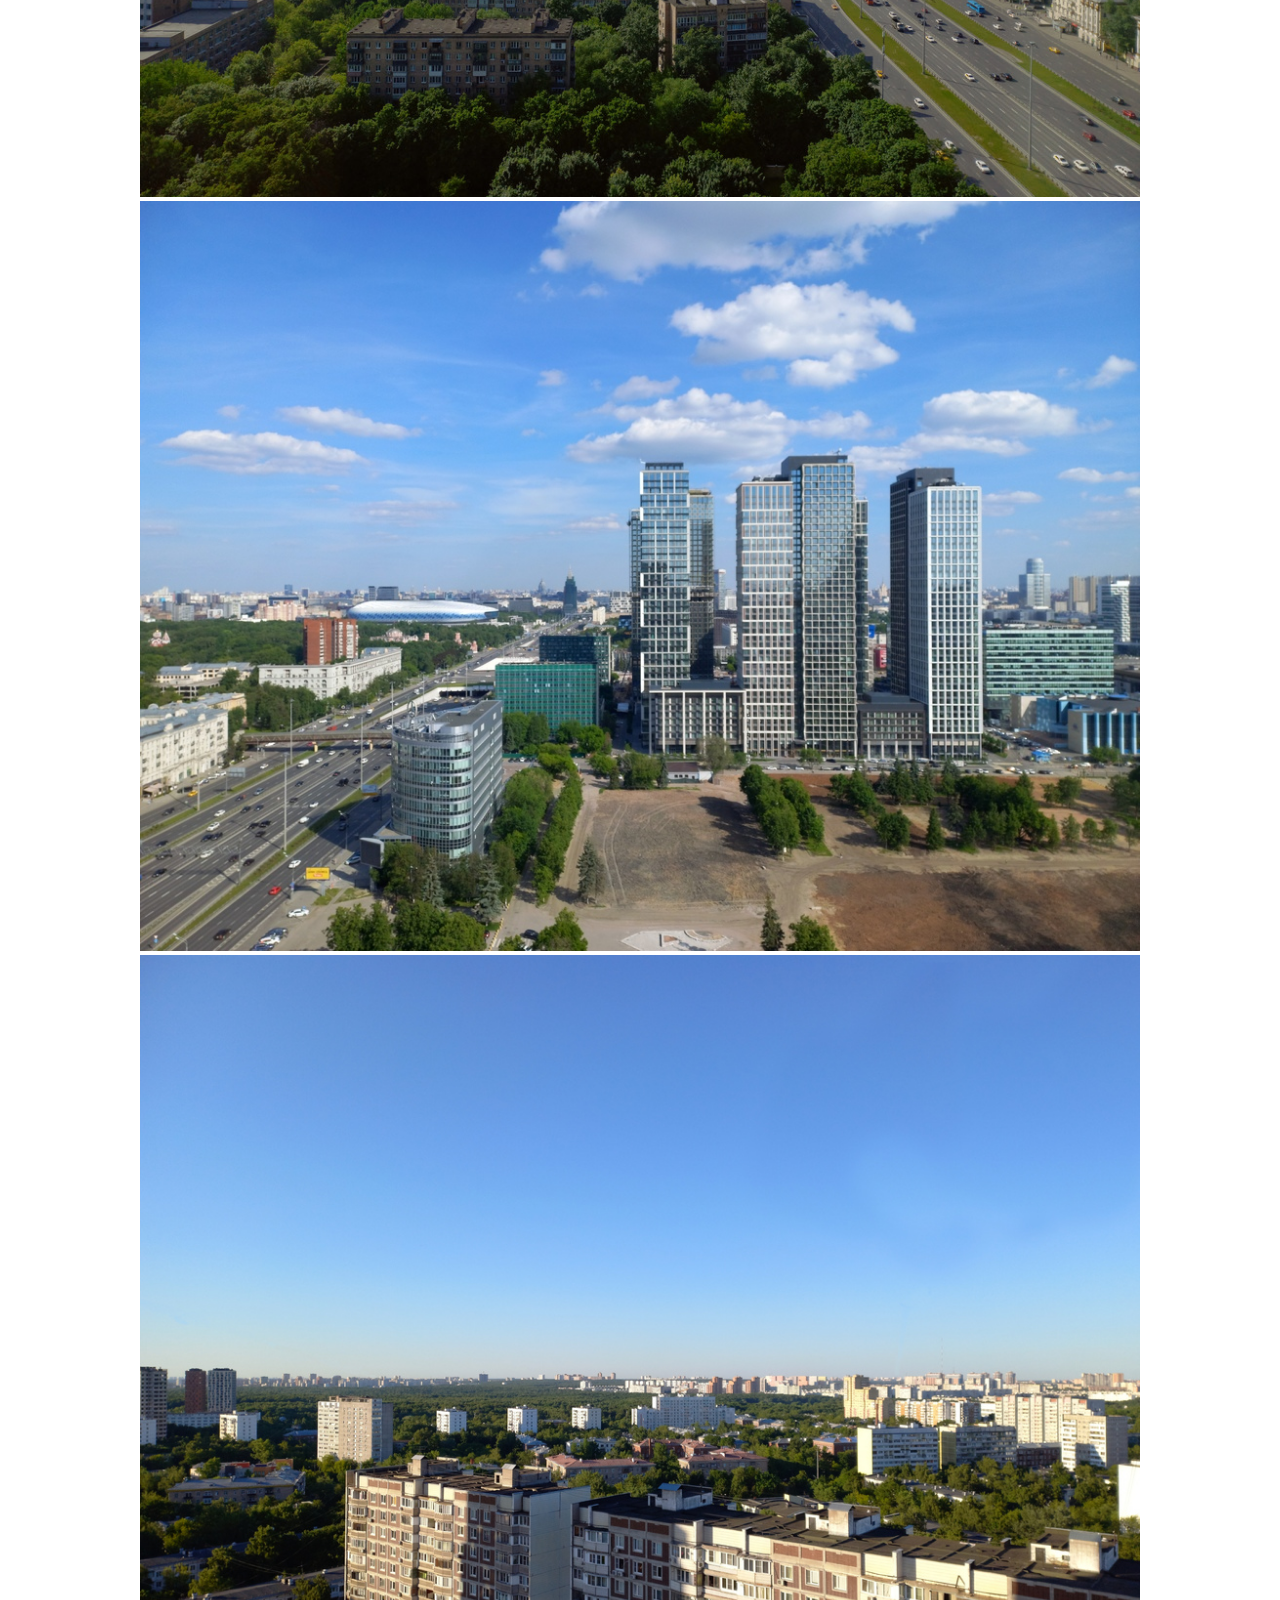
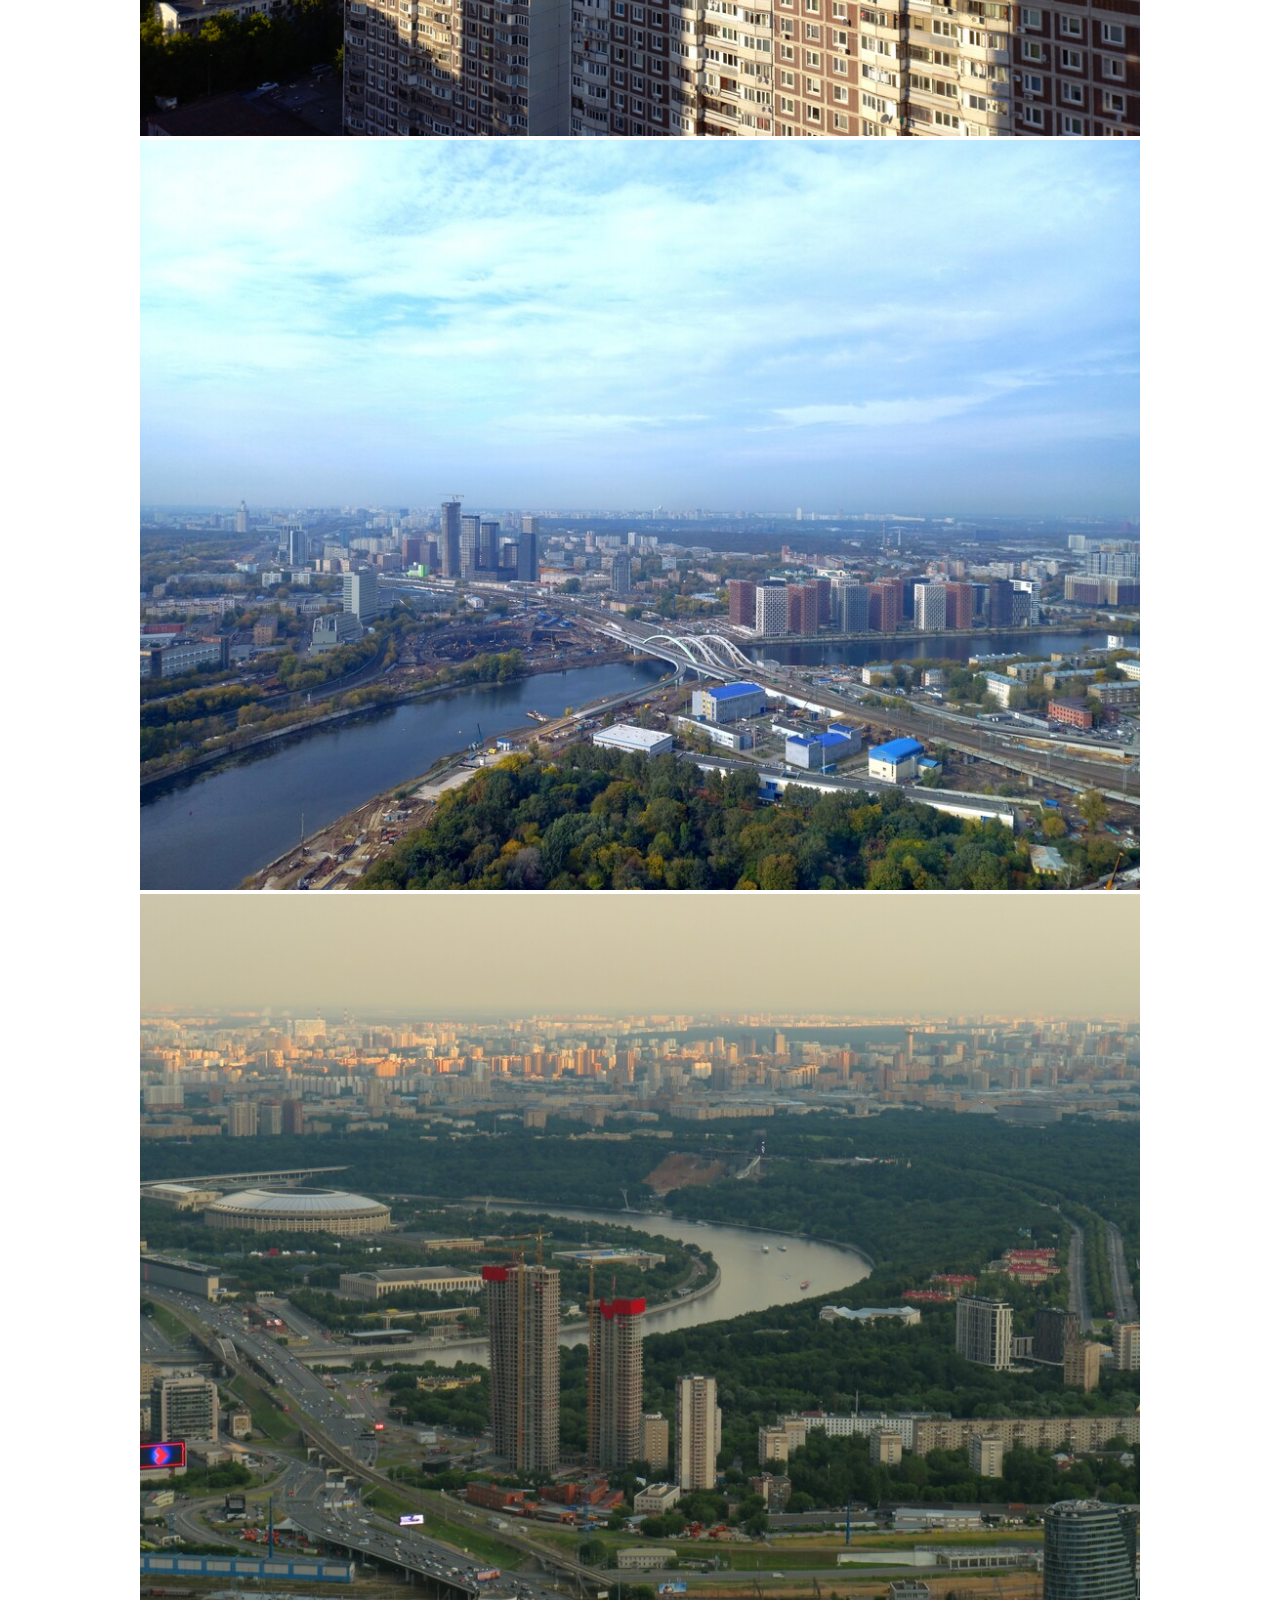
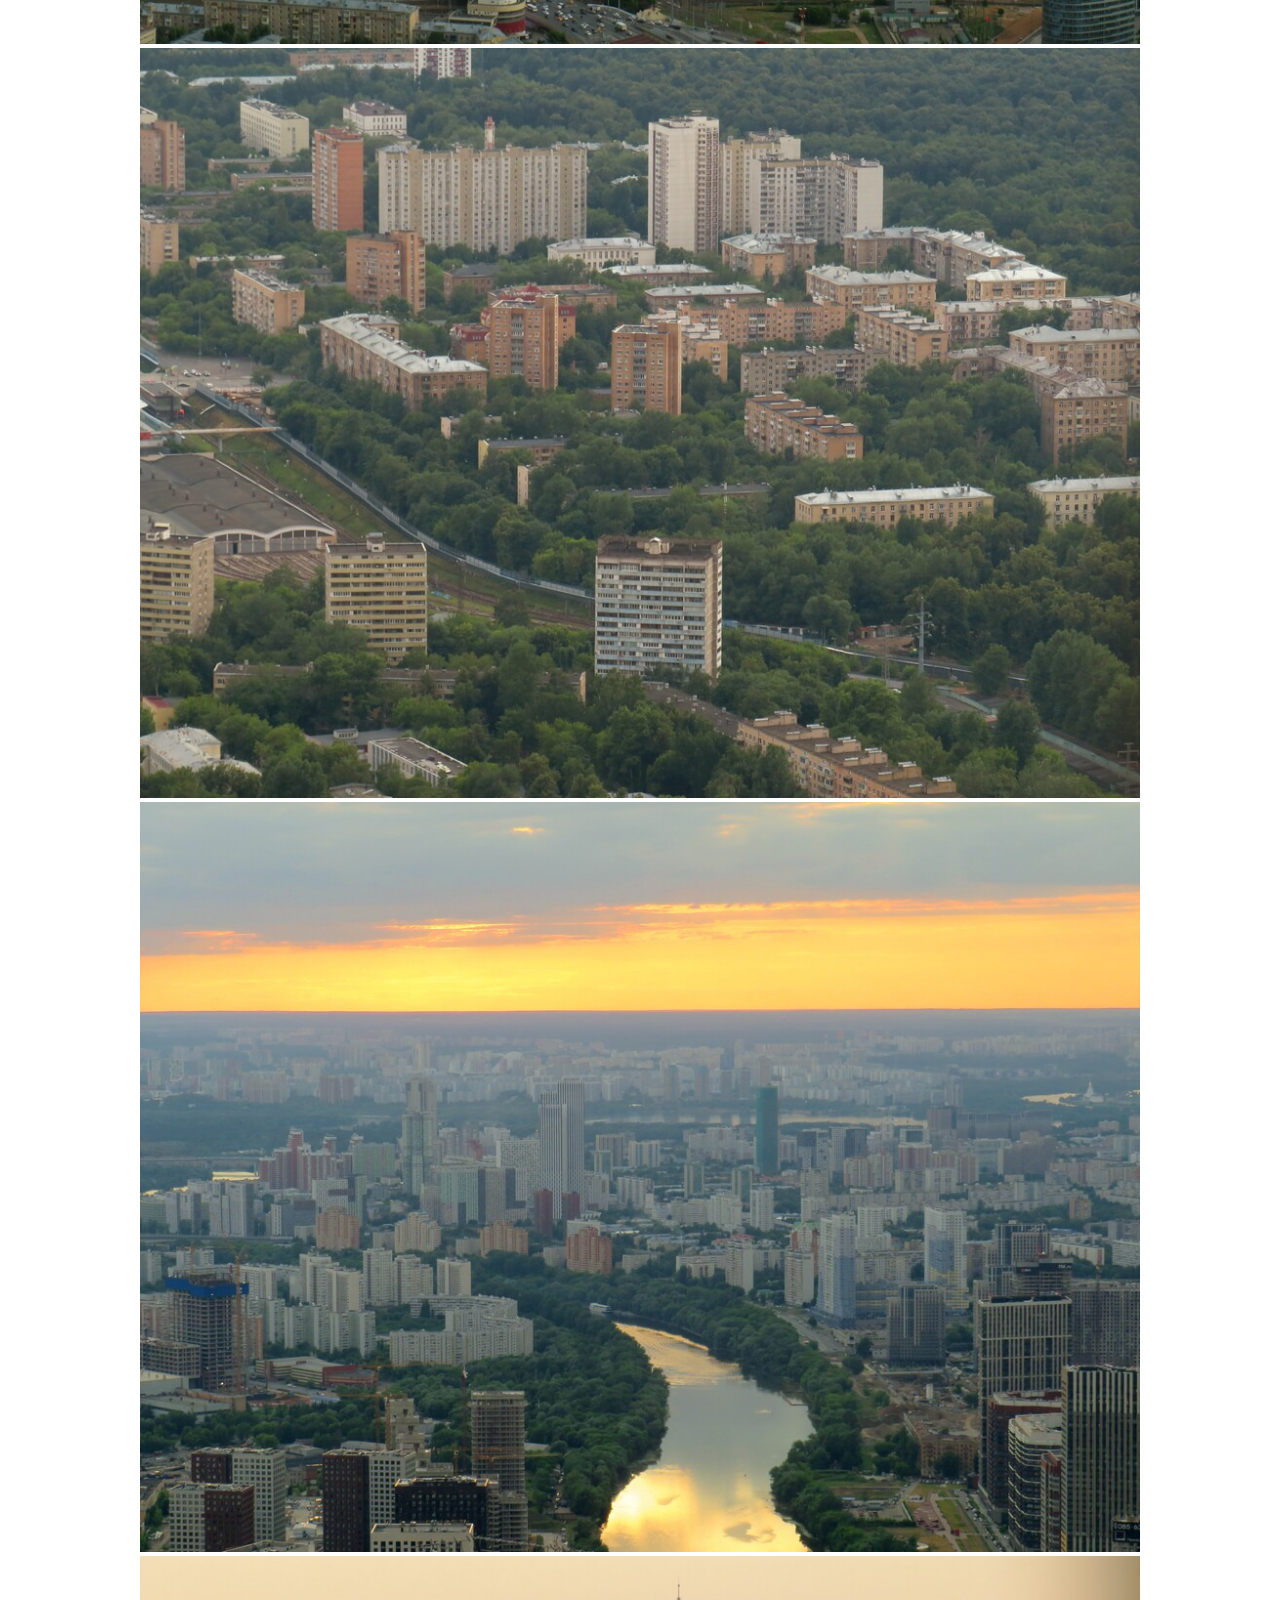
<file: images.html>
<!DOCTYPE html>
<html>
<head>
<meta charset="utf-8" />
<meta name="viewport" content="width=device-width, initial-scale=1.0" />
<link rel="shortcut icon" type="image/x-icon" href="/favicon.png" />
<link href="aik_v20241116.css" type="text/css" rel="stylesheet" />
<title>Лента фотографий</title>
<!-- Yandex.Metrika counter -->
<script type="text/javascript" >
   (function(m,e,t,r,i,k,a){m[i]=m[i]||function(){(m[i].a=m[i].a||[]).push(arguments)};
   m[i].l=1*new Date();
   for (var j = 0; j < document.scripts.length; j++) {if (document.scripts[j].src === r) { return; }}
   k=e.createElement(t),a=e.getElementsByTagName(t)[0],k.async=1,k.src=r,a.parentNode.insertBefore(k,a)})
   (window, document, "script", "https://mc.yandex.ru/metrika/tag.js", "ym");

   ym(54941365, "init", {
        clickmap:true,
        trackLinks:true,
        accurateTrackBounce:true,
        webvisor:true
   });
</script>
<noscript><div><img src="https://mc.yandex.ru/watch/54941365" style="position:absolute; left:-9999px;" alt="" /></div></noscript>
<!-- /Yandex.Metrika counter -->
</head>
<body>
<div class="container">

<h1>Лента фотографий</h1>
<p>Все сделанные мной фотографии я корректирую только с помощью парочки простых скриптов на Python. Для создания фотографий я использую компактный фотоаппарат с сильным оптическим увеличением и обычный смартфон.</p>

<img src="images/photo_5.jpg" />
<img src="images/photo_6.jpg" />
<img src="images/photo_7.jpg" />
<img src="images/photo_17.jpg" />
<img src="images/photo_18.jpg" />
<img src="images/photo_19.jpg" />
<img src="images/photo_20.jpg" />
<img src="images/photo_23.jpg" />
<img src="images/photo_14.jpg" />
<img src="images/photo_15.jpg" />
<img src="images/photo_22.jpg" />
<img src="images/photo_24.jpg" />
<img src="images/photo_25.jpg" />
<img src="images/photo_13.jpg" />
<img src="images/photo_1.jpg" />
<img src="images/photo_2.jpg" />
<img src="images/photo_3.jpg" />
<img src="images/photo_4.jpg" />
<img src="images/photo_8.jpg" />
<img src="images/photo_9.jpg" />
<img src="images/photo_10.jpg" />
<img src="images/photo_11.jpg" />
<img src="images/photo_12.jpg" />
<img src="images/photo_21.jpg" />

<p>(C) Калинин Александр Игоревич</p>

</div>
</body>
</html>
</file>
<file: aik_v20241116.css>
body {
  font-family: Arial, sans-serif;
}

h1 {
  font-size: 48px;
  font-weight: 400;
}

h2 {
  font-size: 36px;
  font-weight: 200;
}

h3 {
  font-size: 20px;
  font-weight: 200;
}

p {
  font-size: 16px;
  line-height: 1.5;
}

a {
  color: #211180;
}

img {
  width: 100%;
}

table {
  width: 100%;
  margin-bottom: 20px;
  border: 1px solid #dddddd;
  border-collapse: collapse; 
}

th {
  font-weight: bold;
  padding: 5px;
  background: #efefef;
  border: 1px solid #dddddd;
}

td {
  border: 1px solid #dddddd;
  padding: 5px;
}

.container {
  background-color: #FFF;
  padding: 4px;
  margin: 0;
}

@media screen and (min-width: 1200px) {
  .container {
    width: 1000px;
    padding: 4px;
    margin: 0 auto;
  }
}
</file>
